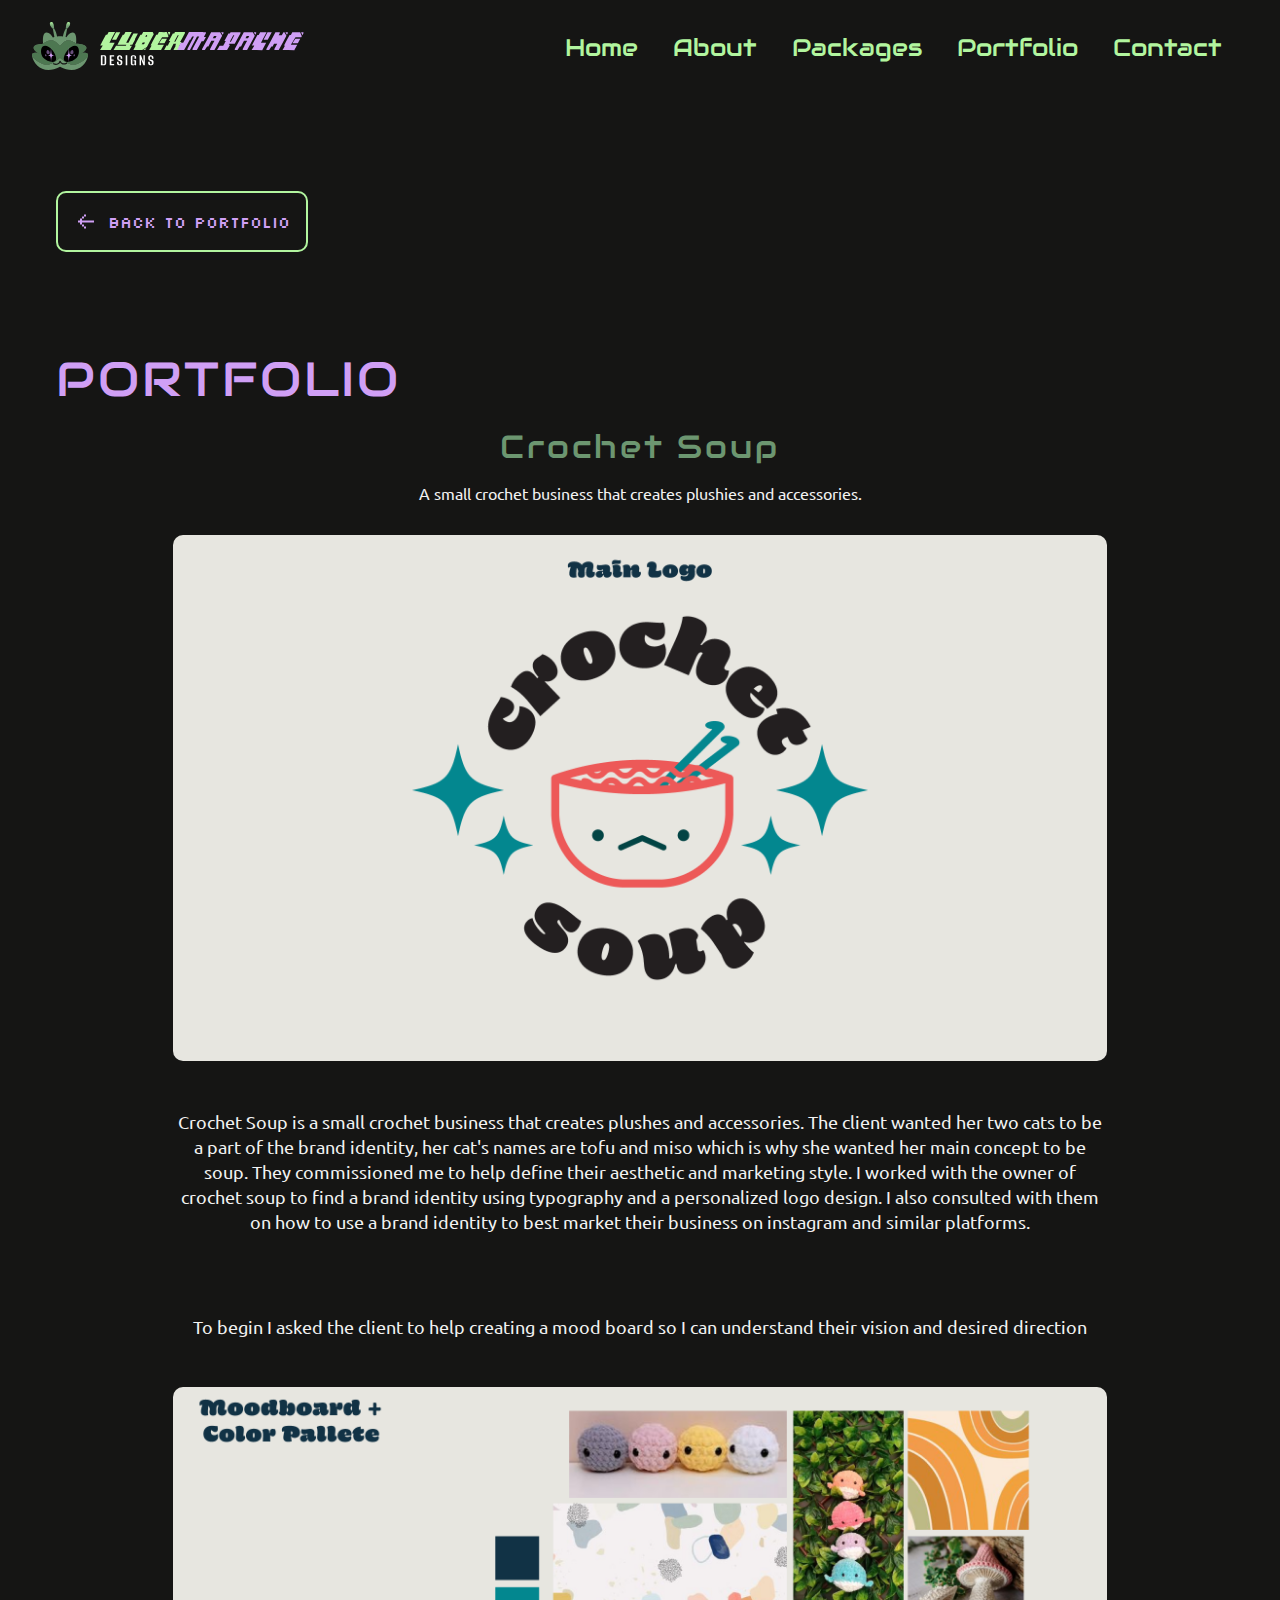
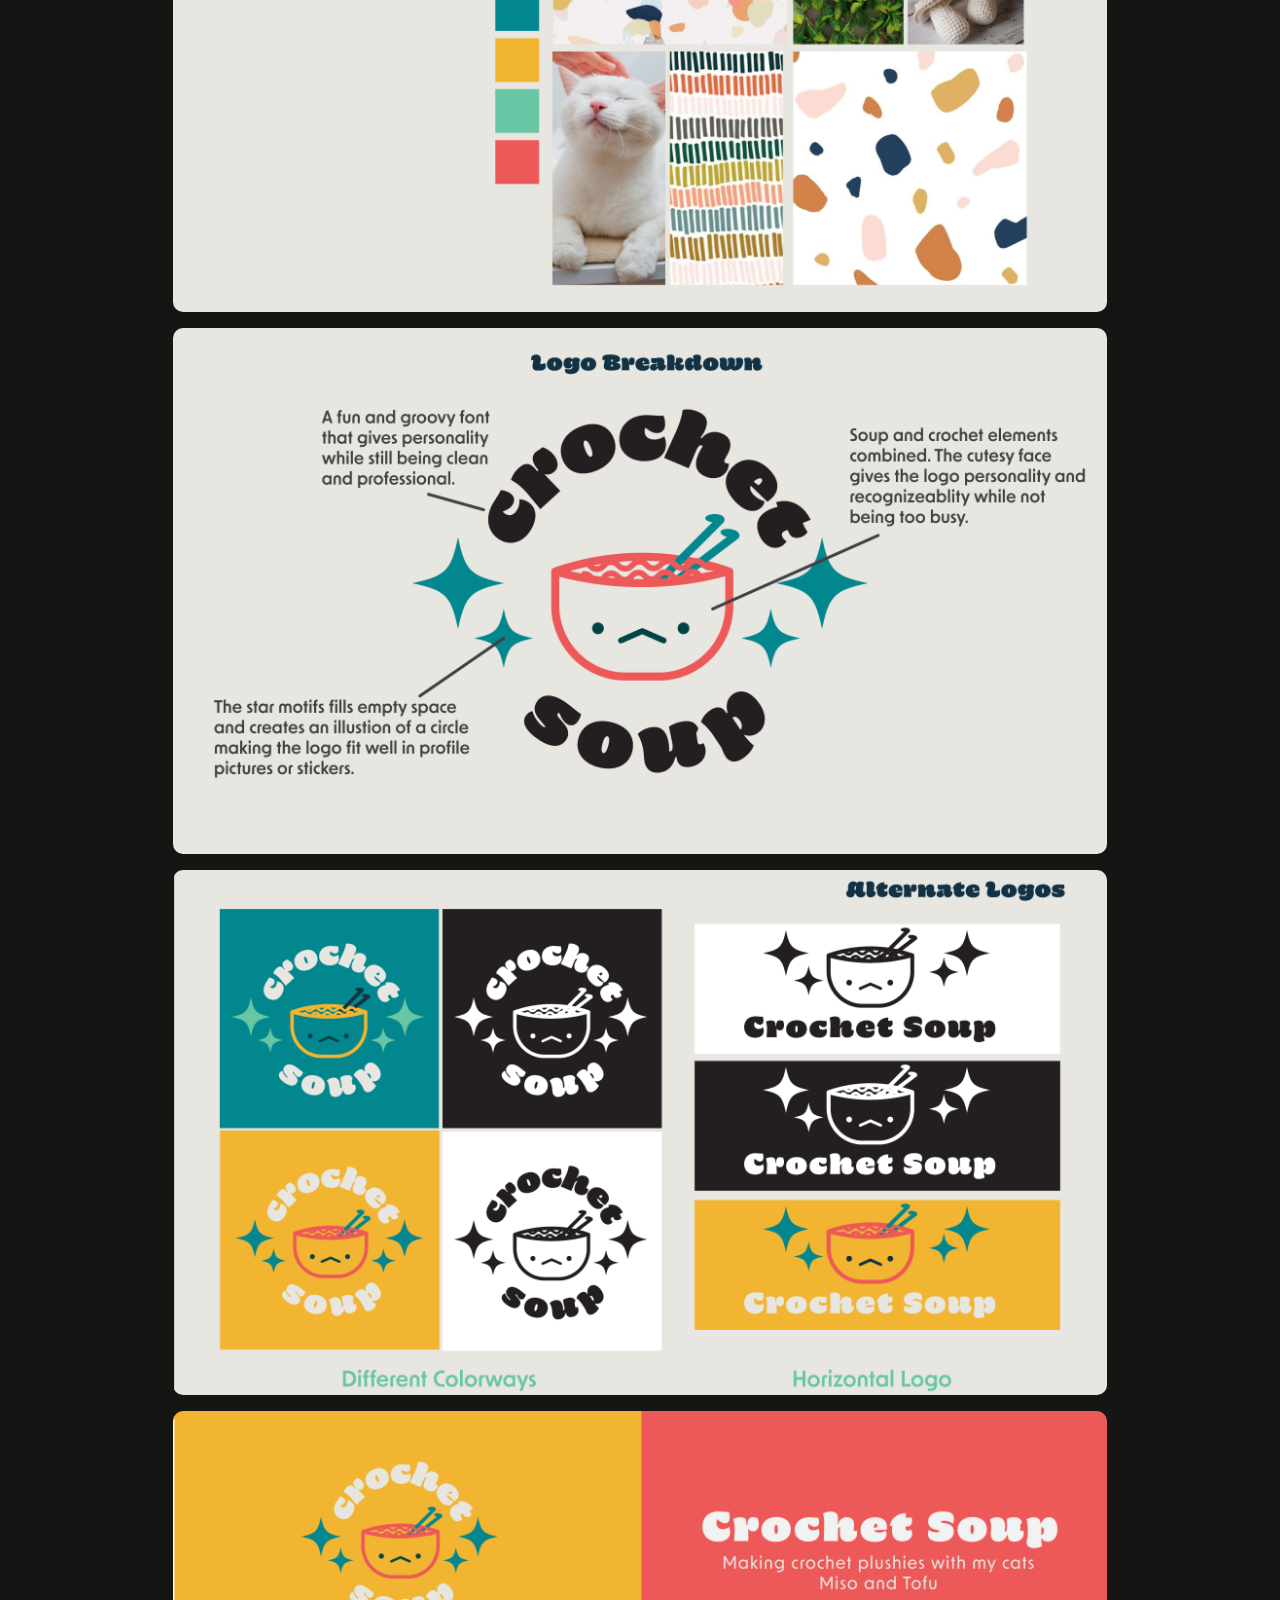
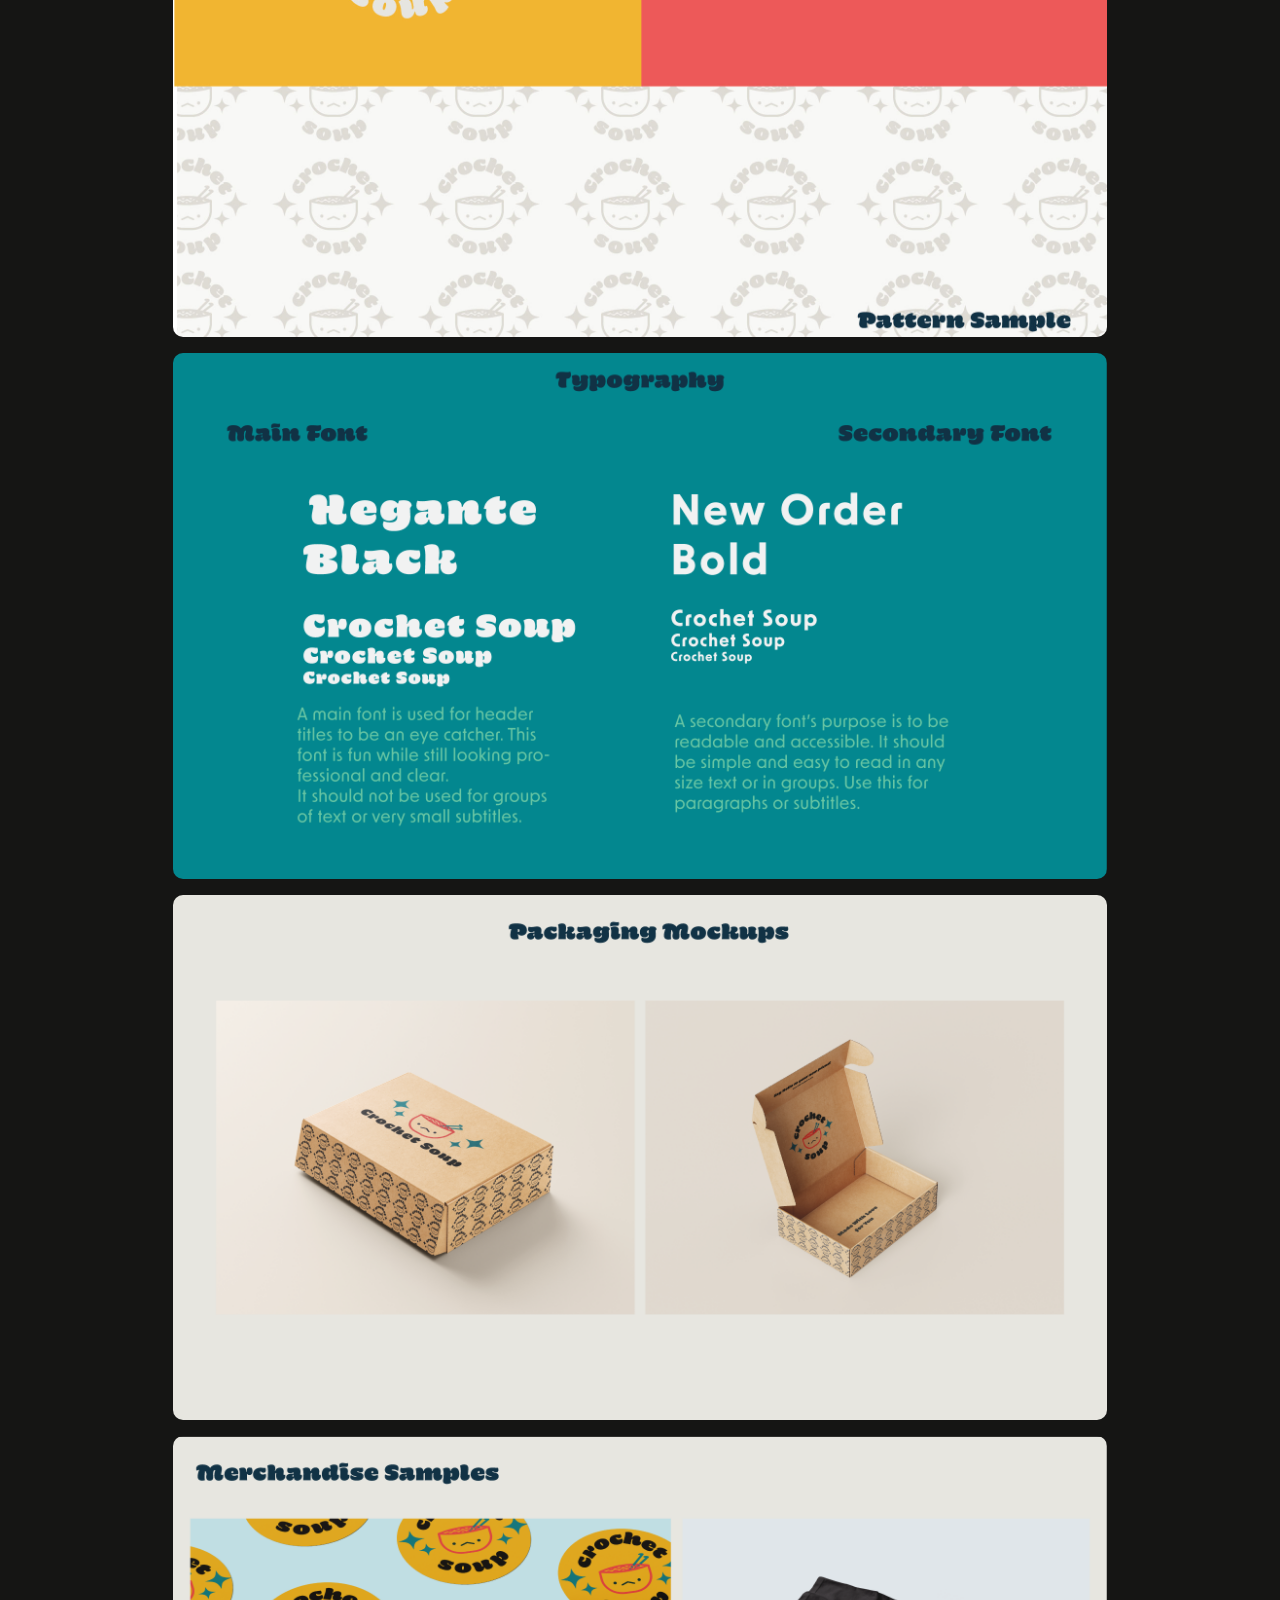
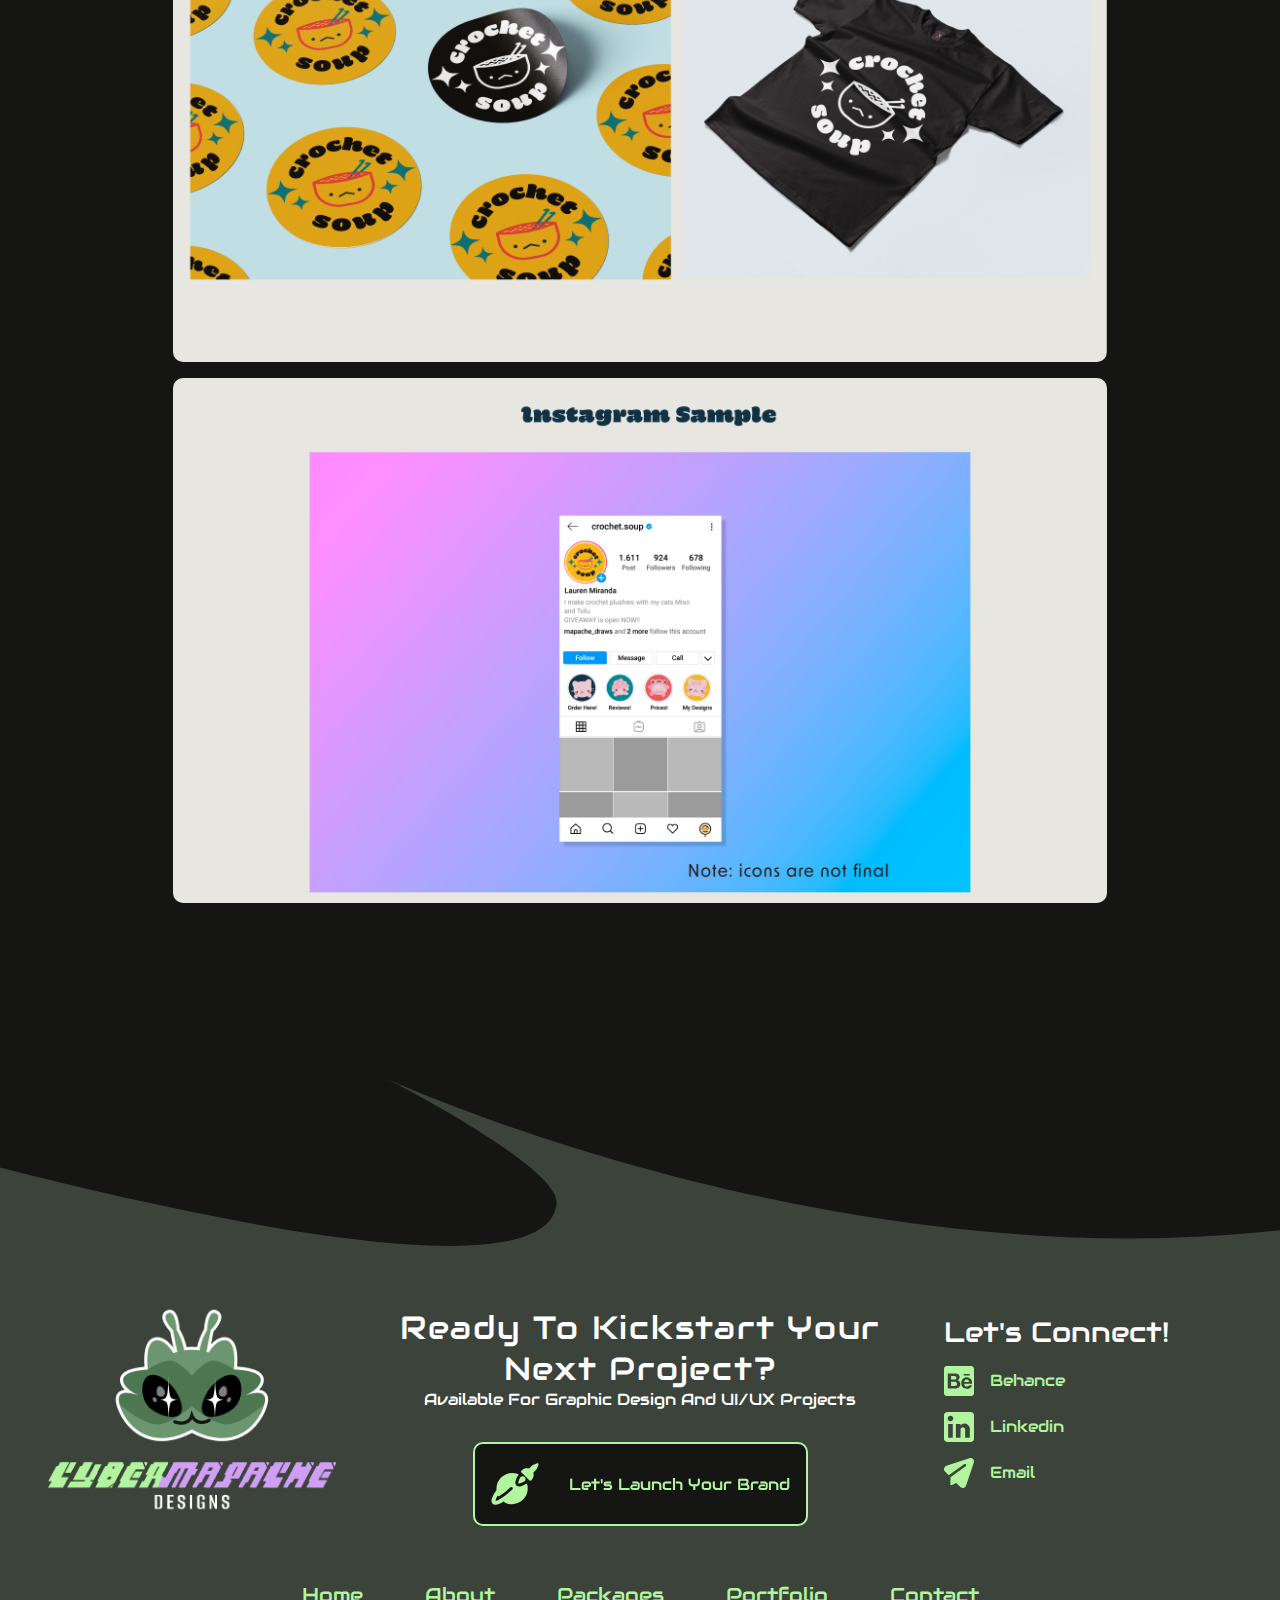
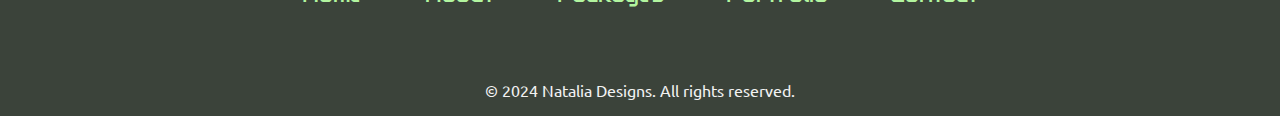
<file: portfolio/crochet-soup/index.html>
<!DOCTYPE html>
<html lang="en">
<head>
    <meta charset="UTF-8">
    <meta name="viewport" content="width=device-width, initial-scale=1.0">
    <title>Crochet Soup - Portfolio | Natalia Martinez</title>
    <meta name="description" content="Portfolio project: Crochet Soup - A small crochet business that creates plushies and accessories.">
    <link rel="stylesheet" href="../../styles.css">
</head>
<body>
    <header>
        <nav aria-label="Main navigation">
            <a href="../../index.html">
                <img class="nav-logo" src="../../assets/cyberm-logo-long.svg" alt="Cybermapache logo">
            </a>
            <ul>
                <li><a href="../../index.html#home">Home</a></li>
                <li><a href="../../index.html#about">About</a></li>
                <li><a href="../../index.html#packages">Packages</a></li>
                <li><a href="../../index.html#portfolio">Portfolio</a></li>
                <li><a href="../../index.html#footer">Contact</a></li>
            </ul>
        </nav>
    </header>

    <main id="main">
        <section id="project-detail">
            <a href="../../index.html#portfolio" class="back-link"> <svg xmlns="http://www.w3.org/2000/svg" width="41" height="41" viewBox="0 0 41 41" fill="none">
  <path d="M34.1667 18.7917V22.2083H13.6667V25.625H10.25V22.2083H6.83333V18.7917H10.25V15.375H13.6667V18.7917H34.1667ZM17.0833 11.9583H13.6667V15.375H17.0833V11.9583ZM17.0833 11.9583H20.5V8.54166H17.0833V11.9583ZM17.0833 29.0417H13.6667V25.625H17.0833V29.0417ZM17.0833 29.0417H20.5V32.4583H17.0833V29.0417Z" fill="#D09FF5"/>
</svg> Back to Portfolio</a>

          <div class="content-wrap">
          
              <h1 class="section-heading">Portfolio</h1>
              <div class="heading-wrap">
                <h2 class="project-heading">Crochet Soup</h2>
                           <p>A small crochet business that creates plushies and accessories.</p>
              </div>  <!-- Add your project details here -->
             <img src="/assets/crochetsoup-brand.png" class="project-img">            
            <p class="project-exp"> Crochet Soup is a small crochet business that creates plushes and accessories. The client wanted her two cats to be a part of the brand identity, her cat's names are tofu and miso which is why she wanted her main concept to be soup. They commissioned me to help define their aesthetic and marketing style. I worked with the owner of crochet soup to find a brand identity using typography and a personalized logo design. I also consulted with them on how to use a brand identity to best market their business on instagram and similar platforms.
</p>

<p class="project-exp">
To begin I asked the client to help creating a mood board so I can understand their vision and desired direction</p>
             <img src="/assets/crochetsoup-moodboard.png" class="project-img">
             <img src="/assets/crochetsoup-logobreakdown.png" class="project-img">
             <img src="/assets/crochetsoup-logo_exploration.png" class="project-img">
             <img src="/assets/crochetsoup-brand-pattern.jpg" class="project-img">
             <img src="/assets/crochetsoup-typography.png"  class="project-img">
             <img src="/assets/crochetsoup-mockups1.png"  class="project-img">
             <img src="/assets/crochetsoup-mockups2.png"  class="project-img">
             <img src="/assets/crochetsoup-mockups3.png"  class="project-img">
             

             </div>
        </section>
    </main>

       <footer id="footer">
      <svg xmlns="http://www.w3.org/2000/svg" width="1920" height="212" viewBox="0 0 1920 212" fill="none">
  <path d="M707.235 0C707.235 0 1385.6 310.582 1920 64.8335V212H0V159.333C269.876 140.847 353.896 159.854 140.537 39.5C140.537 39.5 863.444 256 876.588 124.5C880.219 88.1715 707.235 0 707.235 0Z" fill="#3B433A"/>
</svg>
      <div class="footer-content">
        <div class="foot-main">
          <img src="../../assets/square-logo.png">
          <div class="cta-footer">
            <p><strong>Ready to kickstart your next project?</strong> <br>
            Available for graphic design and UI/UX projects</p>
             <a
          class="cta-btn"
          href="#contact"
          aria-label="Contact Natalia to start a project">
<svg xmlns="http://www.w3.org/2000/svg" width="48" height="48" viewBox="0 0 48 48" fill="none">
  <path d="M29.372 26.3839C26.504 27.2959 23.724 24.7639 24.366 21.8239C24.3927 21.6999 24.426 21.5779 24.466 21.4579C26.048 16.4739 27.066 15.4779 27.494 15.0479C27.5495 14.9882 27.5907 14.9167 27.6146 14.8388C27.6385 14.7608 27.6445 14.6785 27.632 14.5979C27.6225 14.5253 27.5964 14.4558 27.5559 14.3948C27.5153 14.3338 27.4613 14.2829 27.398 14.2459C25.427 13.3513 23.2886 12.885 21.124 12.8779C16.9771 12.8785 13.0001 14.5259 10.0676 17.4581C7.13506 20.3902 5.48709 24.367 5.48603 28.5139C5.4573 29.0669 5.4573 29.621 5.48603 30.1739C5.49032 30.245 5.48052 30.3162 5.45718 30.3835C5.43384 30.4508 5.39742 30.5128 5.35003 30.5659C3.55346 32.8562 2.10453 35.3989 1.05003 38.1119C0.602306 38.9942 0.412476 39.9848 0.502334 40.97C0.592192 41.9553 0.958095 42.8952 1.55803 43.6819C2.29203 44.3819 3.27803 44.7559 4.29403 44.7179C7.11706 44.3939 9.80966 43.3506 12.114 41.6879C12.19 41.6408 12.2776 41.6158 12.367 41.6158C12.4564 41.6158 12.5441 41.6408 12.62 41.6879C22.722 48.2339 36.12 41.3879 36.74 29.3679C36.7534 29.0839 36.76 28.7993 36.76 28.5139C36.7529 26.9919 36.5287 25.4786 36.094 24.0199C36.0691 23.9441 36.0258 23.8757 35.9678 23.8209C35.9098 23.7661 35.8391 23.7266 35.762 23.7059C35.6963 23.6691 35.6223 23.6498 35.547 23.6498C35.4717 23.6498 35.3977 23.6691 35.332 23.7059C33.4856 24.8826 31.4779 25.7847 29.372 26.3839ZM19.266 27.4399C19.5229 27.1953 19.8598 27.0521 20.2141 27.0369C20.5685 27.0217 20.9164 27.1355 21.1933 27.3572C21.4702 27.5789 21.6573 27.8935 21.72 28.2426C21.7826 28.5918 21.7166 28.9518 21.534 29.2559C13.872 36.5079 7.67403 40.1639 5.19403 40.7499C5.11261 40.7746 5.02604 40.7767 4.94353 40.756C4.86102 40.7353 4.78568 40.6926 4.72553 40.6324C4.66538 40.5723 4.62269 40.4969 4.60199 40.4144C4.5813 40.3319 4.58338 40.2453 4.60803 40.1639C4.84232 39.2664 5.18342 38.4002 5.62403 37.5839C5.87803 37.0939 6.17003 36.5479 6.52403 35.9419C6.57253 35.8753 6.63738 35.8222 6.71235 35.7879C6.78731 35.7535 6.86986 35.7391 6.95203 35.7459C7.03752 35.7458 7.12136 35.7695 7.19413 35.8144C7.26691 35.8592 7.32574 35.9235 7.36403 35.9999C7.39251 36.058 7.43344 36.1091 7.48391 36.1495C7.53438 36.19 7.59315 36.2188 7.65603 36.2339C7.78669 36.2739 7.91736 36.2739 8.04803 36.2339C12.0697 33.681 15.8261 30.7352 19.266 27.4399Z" fill="#B2F59F"/>
  <path d="M34.57 19.1919C34.5621 18.416 34.2539 17.6734 33.71 17.1199C33.1485 16.5936 32.4077 16.3008 31.638 16.3008C30.8684 16.3008 30.1276 16.5936 29.566 17.1199C28.55 18.7479 27.766 20.5099 27.24 22.3579C27.1882 22.5314 27.1845 22.7157 27.2293 22.8911C27.274 23.0665 27.3655 23.2265 27.494 23.3539C27.6207 23.4777 27.7785 23.5647 27.9507 23.606C28.1229 23.6472 28.3031 23.6409 28.472 23.5879C30.3202 23.0745 32.085 22.2979 33.712 21.2819C34.258 20.7219 34.564 19.9739 34.57 19.1919ZM45.554 3.47594L42.506 4.78594C41.79 5.10994 41.13 5.54594 40.552 6.07594L38.284 8.38194C37.0042 8.04929 35.6616 8.04153 34.3781 8.35936C33.0945 8.67719 31.9107 9.31055 30.934 10.2019L30.25 10.8839C30.0704 11.0703 29.97 11.3191 29.97 11.5779C29.97 11.8368 30.0704 12.0856 30.25 12.2719L38.538 20.5599C38.724 20.7459 38.978 20.8519 39.242 20.8519C39.3697 20.8512 39.496 20.825 39.6134 20.7749C39.7309 20.7247 39.8372 20.6517 39.926 20.5599L40.61 19.8759C41.5073 18.907 42.1446 17.7267 42.4625 16.445C42.7804 15.1632 42.7686 13.8219 42.428 12.5459L44.772 10.1999C45.3054 9.6267 45.7357 8.96565 46.044 8.24594L47.352 5.19594C47.4902 4.94537 47.5459 4.65758 47.5111 4.37355C47.4762 4.08951 47.3527 3.8237 47.158 3.61394C46.9402 3.42318 46.6671 3.30693 46.3786 3.28211C46.0901 3.25729 45.8012 3.32519 45.554 3.47594Z" fill="#B2F59F"/>
</svg>
          Let's Launch Your Brand
        </a>
            

          </div>        
          
          <div class="social-links">
          <p>Let's Connect!</p>
          <ul>
            <li> <svg xmlns="http://www.w3.org/2000/svg" width="30" height="30" viewBox="0 0 30 30" fill="none">
  <g clip-path="url(#clip0_134_774)">
    <path d="M11.8425 13.1419C12.2231 12.8663 12.405 12.4088 12.405 11.7769C12.4181 11.4792 12.3555 11.1832 12.2231 10.9163C12.1058 10.6978 11.929 10.5171 11.7131 10.395C11.4895 10.2618 11.2426 10.1721 10.9856 10.1306C10.7056 10.0782 10.4212 10.0524 10.1363 10.0538H7.04813V13.5581H10.3875C10.975 13.5631 11.4613 13.4244 11.8425 13.1419ZM12.3638 16.3069C11.9313 15.9794 11.3569 15.8156 10.6406 15.8156H7.04813V19.9463H10.5694C10.8956 19.9463 11.2044 19.915 11.4956 19.8525C11.9325 19.7588 12.0525 19.6875 12.2756 19.5356C12.5006 19.3894 12.68 19.19 12.8138 18.9375C13.0144 18.5588 13.0125 18.3581 13.0125 17.9644C13.0125 17.1931 12.7975 16.6406 12.3638 16.3069Z" fill="#B2F59F"/>
    <path d="M27.1875 0H2.8125C1.26562 0 0 1.26562 0 2.8125V27.1875C0 28.7344 1.26562 30 2.8125 30H27.1875C28.7344 30 30 28.7344 30 27.1875V2.8125C30 1.26562 28.7344 0 27.1875 0ZM19.665 7.89188H25.7419V9.375H19.665V7.89188ZM15.8681 20.1094C15.5865 20.6495 15.181 21.1153 14.685 21.4688C14.1683 21.8289 13.5909 22.0931 12.9806 22.2488C12.342 22.4184 11.6838 22.5028 11.0231 22.5H3.75187V7.50562H10.8188C11.5312 7.50562 12.1838 7.56813 12.7762 7.69313C13.3625 7.81813 13.8663 8.025 14.2875 8.31375C14.705 8.60125 15.0312 8.98188 15.2663 9.45563C15.495 9.92438 15.6112 10.5169 15.6112 11.2144C15.6112 11.9694 15.4394 12.5981 15.0956 13.1006C14.58 13.8544 14.2463 14.0138 13.5656 14.3363C14.4919 14.6006 15.1706 15.0694 15.6225 15.7313C16.0775 16.3988 16.3044 17.2013 16.3031 18.1388C16.3081 18.9062 16.1637 19.5625 15.87 20.1075L15.8681 20.1094ZM28.1081 17.79H20.2744C20.2744 18.645 20.5669 19.4606 21.0131 19.8994C21.4594 20.3344 22.1019 20.5531 22.9406 20.5556C23.5419 20.5556 24.0613 20.4031 24.4988 20.0981C24.9312 19.7931 25.1969 19.4731 25.2956 19.1381H27.9206C27.5019 20.4444 26.8575 21.3781 25.9875 21.9394C25.1269 22.5019 24.0713 22.7831 22.8469 22.7831C21.9931 22.7819 21.2219 22.645 20.5331 22.3725C19.8714 22.1159 19.2738 21.7178 18.7819 21.2063C18.2991 20.6807 17.9245 20.0652 17.6794 19.395C17.4147 18.6525 17.282 17.8695 17.2875 17.0812C17.2875 16.2687 17.4206 15.5106 17.6869 14.8069C17.9375 14.1312 18.3235 13.5139 18.8214 12.9928C19.3192 12.4718 19.9183 12.058 20.5819 11.7769C21.2973 11.4762 22.0672 11.3268 22.8431 11.3381C23.7631 11.3369 24.5675 11.5163 25.2563 11.8763C25.9412 12.2338 26.5056 12.7144 26.9494 13.3181C27.615 14.2238 27.705 14.6081 27.9037 15.3806C28.095 16.1419 28.1631 16.9462 28.1081 17.79Z" fill="#B2F59F"/>
    <path d="M22.7513 13.5883C22.275 13.5883 21.8806 13.6702 21.5681 13.8339C21.0994 14.0796 21.0056 14.1977 20.8125 14.4321C20.6267 14.6566 20.4906 14.918 20.4131 15.1989C20.341 15.4311 20.2957 15.6708 20.2781 15.9133H25.1306C25.0613 15.1521 24.7969 14.5896 24.4444 14.1958C24.0806 13.7964 23.4844 13.5864 22.7513 13.5864V13.5883Z" fill="#B2F59F"/>
  </g>
  <defs>
    <clipPath id="clip0_134_774">
      <rect width="30" height="30" fill="white"/>
    </clipPath>
  </defs>
</svg>Behance</li>
            <li> <svg xmlns="http://www.w3.org/2000/svg" width="30" height="30" viewBox="0 0 30 30" fill="none">
  <g clip-path="url(#clip0_134_778)">
    <path d="M26.6667 0C27.5507 0 28.3986 0.351189 29.0237 0.976311C29.6488 1.60143 30 2.44928 30 3.33333V26.6667C30 27.5507 29.6488 28.3986 29.0237 29.0237C28.3986 29.6488 27.5507 30 26.6667 30H3.33333C2.44928 30 1.60143 29.6488 0.976311 29.0237C0.351189 28.3986 0 27.5507 0 26.6667V3.33333C0 2.44928 0.351189 1.60143 0.976311 0.976311C1.60143 0.351189 2.44928 0 3.33333 0H26.6667ZM25.8333 25.8333V17C25.8333 15.559 25.2609 14.177 24.2419 13.1581C23.223 12.1391 21.841 11.5667 20.4 11.5667C18.9833 11.5667 17.3333 12.4333 16.5333 13.7333V11.8833H11.8833V25.8333H16.5333V17.6167C16.5333 16.3333 17.5667 15.2833 18.85 15.2833C19.4688 15.2833 20.0623 15.5292 20.4999 15.9668C20.9375 16.4043 21.1833 16.9978 21.1833 17.6167V25.8333H25.8333ZM6.46667 9.26667C7.20927 9.26667 7.92146 8.97167 8.44657 8.44657C8.97167 7.92146 9.26667 7.20927 9.26667 6.46667C9.26667 4.91667 8.01667 3.65 6.46667 3.65C5.71964 3.65 5.00321 3.94675 4.47498 4.47498C3.94675 5.00321 3.65 5.71964 3.65 6.46667C3.65 8.01667 4.91667 9.26667 6.46667 9.26667ZM8.78333 25.8333V11.8833H4.16667V25.8333H8.78333Z" fill="#B2F59F"/>
  </g>
  <defs>
    <clipPath id="clip0_134_778">
      <rect width="30" height="30" fill="white"/>
    </clipPath>
  </defs>
</svg> Linkedin</li>
            <li> <svg xmlns="http://www.w3.org/2000/svg" width="30" height="30" viewBox="0 0 30 30" fill="none">
  <g clip-path="url(#clip0_134_784)">
    <path fill-rule="evenodd" clip-rule="evenodd" d="M25.3307 0.209793C25.9517 -0.016471 26.6243 -0.0607855 27.2695 0.082058C27.9148 0.224902 28.5059 0.548967 28.9733 1.01617C29.4407 1.48337 29.7651 2.07429 29.9082 2.71948C30.0514 3.36467 30.0074 4.03731 29.7814 4.65836L22.1229 27.6126C21.9365 28.1767 21.6086 28.6835 21.1704 29.0846C20.7321 29.4857 20.1983 29.7676 19.62 29.9034C19.043 30.0437 18.4395 30.0317 17.8686 29.8687C17.2976 29.7057 16.7788 29.3972 16.3629 28.9734L12.2529 24.8827L7.93715 27.1155C7.77171 27.2013 7.58676 27.2424 7.40056 27.2349C7.21436 27.2274 7.03335 27.1714 6.87539 27.0725C6.71744 26.9736 6.58801 26.8353 6.49988 26.6711C6.41175 26.5069 6.36797 26.3225 6.37286 26.1362L6.55072 19.3134L21.6471 8.34836C21.7895 8.24495 21.9102 8.1145 22.0021 7.96446C22.0941 7.81443 22.1556 7.64775 22.1832 7.47394C22.2108 7.30013 22.2038 7.12259 22.1628 6.95146C22.1217 6.78033 22.0473 6.61897 21.9439 6.47658C21.8405 6.33419 21.7101 6.21356 21.56 6.12159C21.41 6.02961 21.2433 5.96809 21.0695 5.94053C20.8957 5.91297 20.7182 5.91991 20.547 5.96097C20.3759 6.00202 20.2145 6.07638 20.0721 6.17979L4.72072 17.3312L1.01357 13.6241C0.614045 13.2244 0.31949 12.7322 0.156116 12.1913C-0.00725775 11.6503 -0.0343859 11.0773 0.0771454 10.5234C0.189097 9.91796 0.460043 9.35321 0.862204 8.88704C1.26436 8.42086 1.78327 8.07003 2.36572 7.87051H2.37429L25.3307 0.209793Z" fill="#B2F59F"/>
  </g>
  <defs>
    <clipPath id="clip0_134_784">
      <rect width="30" height="30" fill="white"/>
    </clipPath>
  </defs>
</svg> Email</li>
          </ul>
        </div>
        </div>
        <div class="footer-nav">
        <ul>
          <li><a href="#home">Home</a></li>
          <li><a href="#about">About</a></li>
          <li><a href="#packages">Packages</a></li>
          <li><a href="#portfolio">Portfolio</a></li>
          <li><a href="#contact">Contact</a></li>
        </ul>
        </div>
        <p>© 2024 Natalia Designs. All rights reserved.</p>

        </div>
    </footer>
</body>
</html>
</file>
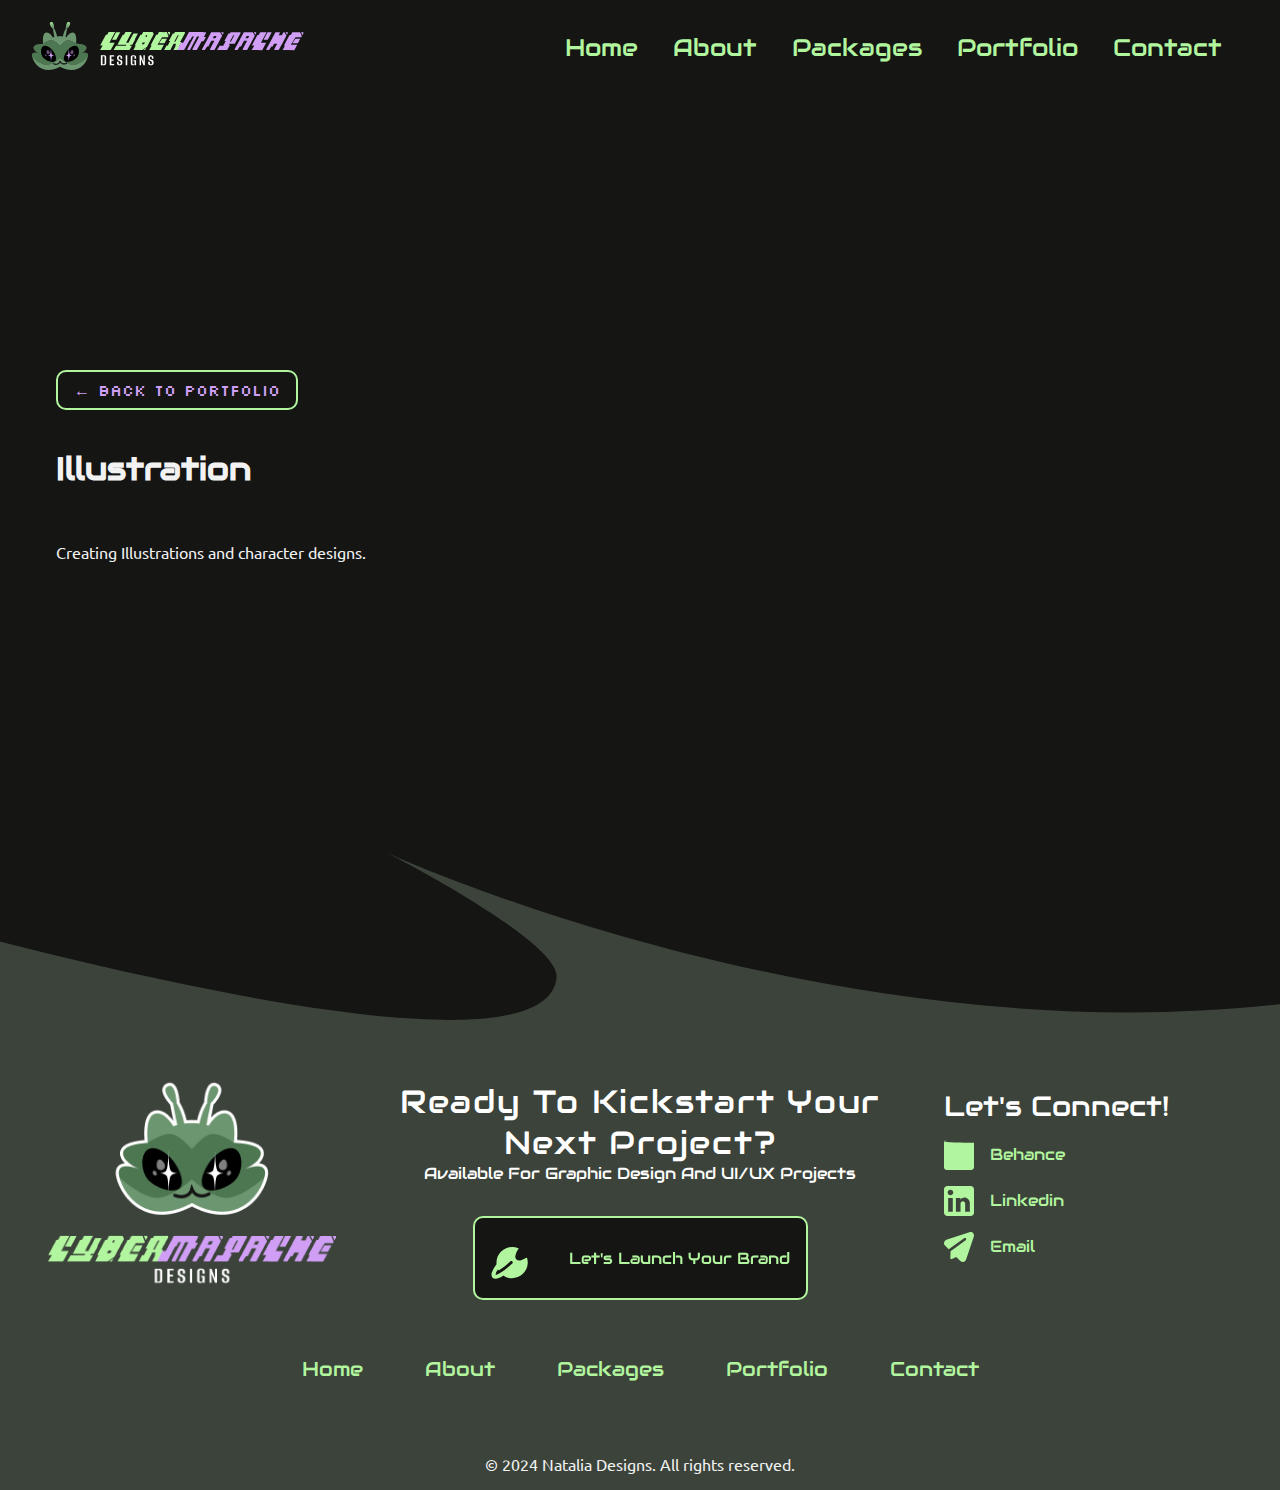
<file: portfolio/illustration/index.html>
<!DOCTYPE html>
<html lang="en">
<head>
    <meta charset="UTF-8">
    <meta name="viewport" content="width=device-width, initial-scale=1.0">
    <title>Illustration - Portfolio | Natalia Martinez</title>
    <meta name="description" content="Portfolio project: Illustration - Creating Illustrations and character designs.">
    <link rel="stylesheet" href="../../styles.css">
</head>
<body>
    <header>
        <nav aria-label="Main navigation">
            <a href="../../index.html">
                <img class="nav-logo" src="../../assets/cyberm-logo-long.svg" alt="Cybermapache logo">
            </a>
            <ul>
                <li><a href="../../index.html#home">Home</a></li>
                <li><a href="../../index.html#about">About</a></li>
                <li><a href="../../index.html#packages">Packages</a></li>
                <li><a href="../../index.html#portfolio">Portfolio</a></li>
                <li><a href="../../index.html#footer">Contact</a></li>
            </ul>
        </nav>
    </header>

    <main id="main">
        <section id="project-detail">
            <a href="../../index.html#portfolio" class="back-link">← Back to Portfolio</a>
            <h1>Illustration</h1>
            <p>Creating Illustrations and character designs.</p>
            <!-- Add your project details here -->
        </section>
    </main>

        <footer id="footer">
            <svg xmlns="http://www.w3.org/2000/svg" width="1920" height="212" viewBox="0 0 1920 212" fill="none">
    <path d="M707.235 0C707.235 0 1385.6 310.582 1920 64.8335V212H0V159.333C269.876 140.847 353.896 159.854 140.537 39.5C140.537 39.5 863.444 256 876.588 124.5C880.219 88.1715 707.235 0 707.235 0Z" fill="#3B433A"/>
</svg>
            <div class="footer-content">
                <div class="foot-main">
                    <img src="../../assets/square-logo.png">
                    <div class="cta-footer">
                        <p><strong>Ready to kickstart your next project?</strong> <br>
                        Available for graphic design and UI/UX projects</p>
                         <a
                    class="cta-btn"
                    href="../../index.html#footer"
                    aria-label="Contact Natalia to start a project">
<svg xmlns="http://www.w3.org/2000/svg" width="48" height="48" viewBox="0 0 48 48" fill="none">
    <path d="M29.372 26.3839C26.504 27.2959 23.724 24.7639 24.366 21.8239C24.3927 21.6999 24.426 21.5779 24.466 21.4579C26.048 16.4739 27.066 15.4779 27.494 15.0479C27.5495 14.9882 27.5907 14.9167 27.6146 14.8388C27.6385 14.7608 27.6445 14.6785 27.632 14.5979C27.6225 14.5253 27.5964 14.4558 27.5559 14.3948C27.5153 14.3338 27.4613 14.2829 27.398 14.2459C25.427 13.3513 23.2886 12.885 21.124 12.8779C16.9771 12.8785 13.0001 14.5259 10.0676 17.4581C7.13506 20.3902 5.48709 24.367 5.48603 28.5139C5.4573 29.0669 5.4573 29.621 5.48603 30.1739C5.49032 30.245 5.48052 30.3162 5.45718 30.3835C5.43384 30.4508 5.39742 30.5128 5.35003 30.5659C3.55346 32.8562 2.10453 35.3989 1.05003 38.1119C0.602306 38.9942 0.412476 39.9848 0.502334 40.97C0.592192 41.9553 0.958095 42.8952 1.55803 43.6819C2.29203 44.3819 3.27803 44.7559 4.29403 44.7179C7.11706 44.3939 9.80966 43.3506 12.114 41.6879C12.19 41.6408 12.2776 41.6158 12.367 41.6158C12.4564 41.6158 12.5441 41.6408 12.62 41.6879C22.722 48.2339 36.12 41.3879 36.74 29.3679C36.7534 29.0839 36.76 28.7993 36.76 28.5139C36.7529 26.9919 36.5287 25.4786 36.094 24.0199C36.0691 23.9441 36.0258 23.8757 35.9678 23.8209C35.9098 23.7661 35.8391 23.7266 35.762 23.7059C35.6963 23.6691 35.6223 23.6498 35.547 23.6498C35.4717 23.6498 35.3977 23.6691 35.332 23.7059C33.4856 24.8826 31.4779 25.7847 29.372 26.3839ZM19.266 27.4399C19.5229 27.1953 19.8598 27.0521 20.2141 27.0369C20.5685 27.0217 20.9164 27.1355 21.1933 27.3572C21.4702 27.5789 21.6573 27.8935 21.72 28.2426C21.7826 28.5918 21.7166 28.9518 21.534 29.2559C13.872 36.5079 7.67403 40.1639 5.19403 40.7499C5.11261 40.7746 5.02604 40.7767 4.94353 40.756C4.86102 40.7353 4.78568 40.6926 4.72553 40.6324C4.66538 40.5723 4.62269 40.4969 4.60199 40.4144C4.5813 40.3319 4.58338 40.2453 4.60803 40.1639C4.84232 39.2664 5.18342 38.4002 5.62403 37.5839C5.87803 37.0939 6.17003 36.5479 6.52403 35.9419C6.57253 35.8753 6.63738 35.8222 6.71235 35.7879C6.78731 35.7535 6.86986 35.7391 6.95203 35.7459C7.03752 35.7458 7.12136 35.7695 7.19413 35.8144C7.26691 35.8592 7.32574 35.9235 7.36403 35.9999C7.39251 36.058 7.43344 36.1091 7.48391 36.1495C7.53438 36.19 7.59315 36.2188 7.65603 36.2339C7.78669 36.2739 7.91736 36.2739 8.04803 36.2339C12.0697 33.681 15.8261 30.7352 19.266 27.4399Z" fill="#B2F59F"/>
</svg>
                    Let's Launch Your Brand
                </a>
            

                    </div>        
          
                    <div class="social-links">
                    <p>Let's Connect!</p>
                    <ul>
                        <li> <svg xmlns="http://www.w3.org/2000/svg" width="30" height="30" viewBox="0 0 30 30" fill="none">
    <g clip-path="url(#clip0_134_774)">
        <path d="M11.8425 13.1419C12.2231 12.8663 12.405 12.4088 12.405 11.7769C12.4181 11.4792 12.3555 11.1832 12.2231 10.9163C12.1058 10.6978 11.929 10.5171 11.7131 10.395C11.4895 10.2618 11.2426 10.1721 10.9856 10.1306C10.7056 10.0782 10.4212 10.0524 10.1363 10.0538H7.04813V13.5581H10.3875C10.975 13.5631 11.4613 13.4244 11.8425 13.1419ZM12.3638 16.3069C11.9313 15.9794 11.3569 15.8156 10.6406 15.8156H7.04813V19.9463H10.5694C10.8956 19.9463 11.2044 19.915 11.4956 19.8525C11.9325 19.7588 12.0525 19.6875 12.2756 19.5356C12.5006 19.3894 12.68 19.19 12.8138 18.9375C13.0144 18.5588 13.0125 18.3581 13.0125 17.9644C13.0125 17.1931 12.7975 16.6406 12.3638 16.3069Z" fill="#B2F59F"/>
        <path d="M27.1875 0H2.8125C1.26562 0 0 1.26562 0 2.8125V27.1875C0 28.7344 1.26562 30 2.8125 30H27.1875C28.7344 30 30 28.7344 30 27.1875V2.8125C0 2.44928 0.351189 1.60143 0.976311 0.976311C1.60143 0.351189 2.44928 0 3.33333 0H26.6667ZM25.8333 25.8333V17C25.8333 15.559 25.2609 14.177 24.2419 13.1581C23.223 12.1391 21.841 11.5667 20.4 11.5667C18.9833 11.5667 17.3333 12.4333 16.5333 13.7333V11.8833H11.8833V25.8333H16.5333V17.6167C16.5333 16.3333 17.5667 15.2833 18.85 15.2833C19.4688 15.2833 20.0623 15.5292 20.4999 15.9668C20.9375 16.4043 21.1833 16.9978 21.1833 17.6167V25.8333H25.8333ZM6.46667 9.26667C7.20927 9.26667 7.92146 8.97167 8.44657 8.44657C8.97167 7.92146 9.26667 7.20927 9.26667 6.46667C9.26667 4.91667 8.01667 3.65 6.46667 3.65C5.71964 3.65 5.00321 3.94675 4.47498 4.47498C3.94675 5.00321 3.65 5.71964 3.65 6.46667C3.65 8.01667 4.91667 9.26667 6.46667 9.26667ZM8.78333 25.8333V11.8833H4.16667V25.8333H8.78333Z" fill="#B2F59F"/>
    </g>
    <defs>
        <clipPath id="clip0_134_774">
            <rect width="30" height="30" fill="white"/>
        </clipPath>
    </defs>
</svg>Behance</li>
                        <li> <svg xmlns="http://www.w3.org/2000/svg" width="30" height="30" viewBox="0 0 30 30" fill="none">
    <g clip-path="url(#clip0_134_778)">
        <path d="M26.6667 0C27.5507 0 28.3986 0.351189 29.0237 0.976311C29.6488 1.60143 30 2.44928 30 3.33333V26.6667C30 27.5507 29.6488 28.3986 29.0237 29.0237C28.3986 29.6488 27.5507 30 26.6667 30H3.33333C2.44928 30 1.60143 29.6488 0.976311 29.0237C0.351189 28.3986 0 27.5507 0 26.6667V3.33333C0 2.44928 0.351189 1.60143 0.976311 0.976311C1.60143 0.351189 2.44928 0 3.33333 0H26.6667ZM25.8333 25.8333V17C25.8333 15.559 25.2609 14.177 24.2419 13.1581C23.223 12.1391 21.841 11.5667 20.4 11.5667C18.9833 11.5667 17.3333 12.4333 16.5333 13.7333V11.8833H11.8833V25.8333H16.5333V17.6167C16.5333 16.3333 17.5667 15.2833 18.85 15.2833C19.4688 15.2833 20.0623 15.5292 20.4999 15.9668C20.9375 16.4043 21.1833 16.9978 21.1833 17.6167V25.8333H25.8333ZM6.46667 9.26667C7.20927 9.26667 7.92146 8.97167 8.44657 8.44657C8.97167 7.92146 9.26667 7.20927 9.26667 6.46667C9.26667 4.91667 8.01667 3.65 6.46667 3.65C5.71964 3.65 5.00321 3.94675 4.47498 4.47498C3.94675 5.00321 3.65 5.71964 3.65 6.46667C3.65 8.01667 4.91667 9.26667 6.46667 9.26667ZM8.78333 25.8333V11.8833H4.16667V25.8333H8.78333Z" fill="#B2F59F"/>
    </g>
    <defs>
        <clipPath id="clip0_134_778">
            <rect width="30" height="30" fill="white"/>
        </clipPath>
    </defs>
</svg> Linkedin</li>
                        <li> <svg xmlns="http://www.w3.org/2000/svg" width="30" height="30" viewBox="0 0 30 30" fill="none">
    <g clip-path="url(#clip0_134_784)">
        <path fill-rule="evenodd" clip-rule="evenodd" d="M25.3307 0.209793C25.9517 -0.016471 26.6243 -0.0607855 27.2695 0.082058C27.9148 0.224902 28.5059 0.548967 28.9733 1.01617C29.4407 1.48337 29.7651 2.07429 29.9082 2.71948C30.0514 3.36467 30.0074 4.03731 29.7814 4.65836L22.1229 27.6126C21.9365 28.1767 21.6086 28.6835 21.1704 29.0846C20.7321 29.4857 20.1983 29.7676 19.62 29.9034C19.043 30.0437 18.4395 30.0317 17.8686 29.8687C17.2976 29.7057 16.7788 29.3972 16.3629 28.9734L12.2529 24.8827L7.93715 27.1155C7.77171 27.2013 7.58676 27.2424 7.40056 27.2349C7.21436 27.2274 7.03335 27.1714 6.87539 27.0725C6.71744 26.9736 6.58801 26.8353 6.49988 26.6711C6.41175 26.5069 6.36797 26.3225 6.37286 26.1362L6.55072 19.3134L21.6471 8.34836C21.7895 8.24495 21.9102 8.1145 22.0021 7.96446C22.0941 7.81443 22.1556 7.64775 22.1832 7.47394C22.2108 7.30013 22.2038 7.12259 22.1628 6.95146C22.1217 6.78033 22.0473 6.61897 21.9439 6.47658C21.8405 6.33419 21.7101 6.21356 21.56 6.12159C21.41 6.02961 21.2433 5.96809 21.0695 5.94053C20.8957 5.91297 20.7182 5.91991 20.547 5.96097C20.3759 6.00202 20.2145 6.07638 20.0721 6.17979L4.72072 17.3312L1.01357 13.6241C0.614045 13.2244 0.31949 12.7322 0.156116 12.1913C-0.00725775 11.6503 -0.0343859 11.0773 0.0771454 10.5234C0.189097 9.91796 0.460043 9.35321 0.862204 8.88704C1.26436 8.42086 1.78327 8.07003 2.36572 7.87051H2.37429L25.3307 0.209793Z" fill="#B2F59F"/>
    </g>
    <defs>
        <clipPath id="clip0_134_784">
            <rect width="30" height="30" fill="white"/>
        </clipPath>
    </defs>
</svg> Email</li>
                    </ul>
                </div>
                </div>
                <div class="footer-nav">
                <ul>
                    <li><a href="../../index.html#home">Home</a></li>
                    <li><a href="../../index.html#about">About</a></li>
                    <li><a href="../../index.html#packages">Packages</a></li>
                    <li><a href="../../index.html#portfolio">Portfolio</a></li>
                    <li><a href="../../index.html#footer">Contact</a></li>
                </ul>
                </div>
                <p>© 2024 Natalia Designs. All rights reserved.</p>

                </div>
        </footer>
</body>
</html>
</file>
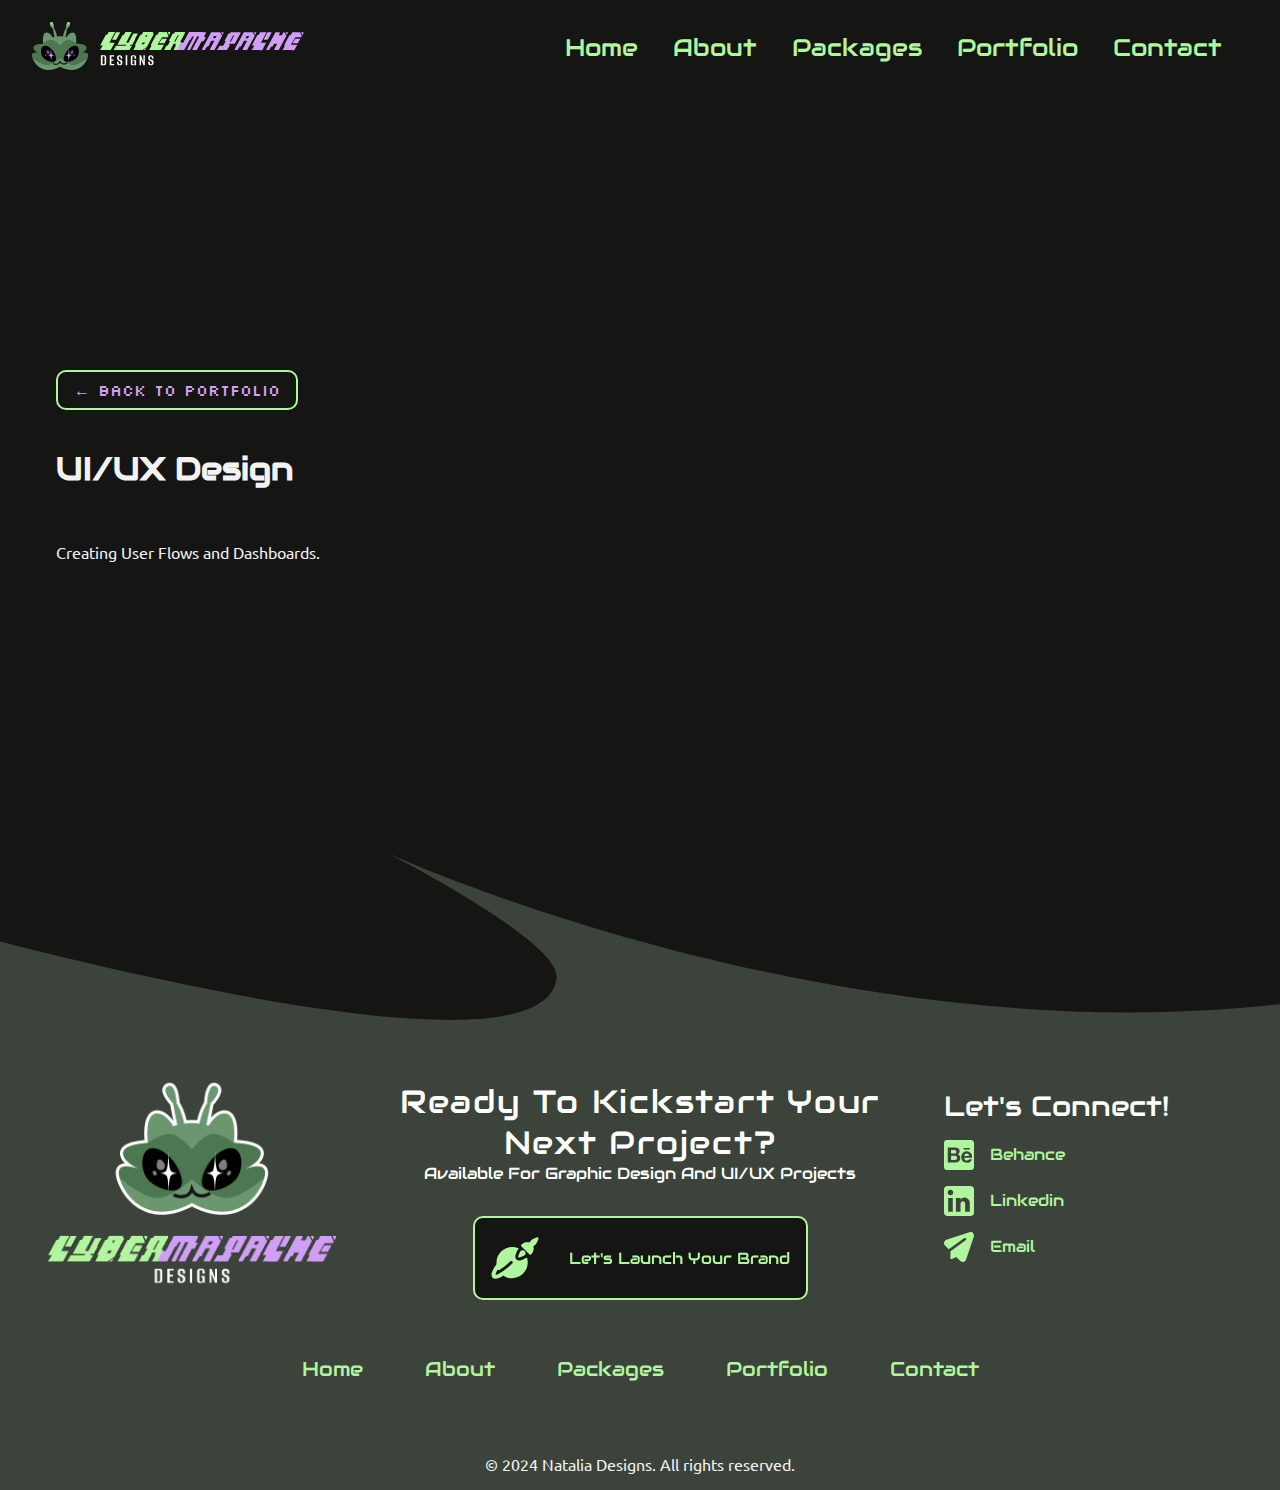
<file: portfolio/ui-ux-design/index.html>
<!DOCTYPE html>
<html lang="en">
<head>
    <meta charset="UTF-8">
    <meta name="viewport" content="width=device-width, initial-scale=1.0">
    <title>UI/UX Design - Portfolio | Natalia Martinez</title>
    <meta name="description" content="Portfolio project: UI/UX Design - Creating User Flows and Dashboards.">
    <link rel="stylesheet" href="../../styles.css">
</head>
<body>
    <header>
        <nav aria-label="Main navigation">
            <a href="../../index.html">
                <img class="nav-logo" src="../../assets/cyberm-logo-long.svg" alt="Cybermapache logo">
            </a>
            <ul>
                <li><a href="../../index.html#home">Home</a></li>
                <li><a href="../../index.html#about">About</a></li>
                <li><a href="../../index.html#packages">Packages</a></li>
                <li><a href="../../index.html#portfolio">Portfolio</a></li>
                <li><a href="../../index.html#footer">Contact</a></li>
            </ul>
        </nav>
    </header>

    <main id="main">
        <section id="project-detail">
            <a href="../../index.html#portfolio" class="back-link">← Back to Portfolio</a>
            <h1>UI/UX Design</h1>
            <p>Creating User Flows and Dashboards.</p>
            <!-- Add your project details here -->
        </section>
    </main>

    <footer id="footer">
      <svg xmlns="http://www.w3.org/2000/svg" width="1920" height="212" viewBox="0 0 1920 212" fill="none">
  <path d="M707.235 0C707.235 0 1385.6 310.582 1920 64.8335V212H0V159.333C269.876 140.847 353.896 159.854 140.537 39.5C140.537 39.5 863.444 256 876.588 124.5C880.219 88.1715 707.235 0 707.235 0Z" fill="#3B433A"/>
</svg>
      <div class="footer-content">
        <div class="foot-main">
          <img src="../../assets/square-logo.png">
          <div class="cta-footer">
            <p><strong>Ready to kickstart your next project?</strong> <br>
            Available for graphic design and UI/UX projects</p>
             <a
          class="cta-btn"
          href="#contact"
          aria-label="Contact Natalia to start a project">
<svg xmlns="http://www.w3.org/2000/svg" width="48" height="48" viewBox="0 0 48 48" fill="none">
  <path d="M29.372 26.3839C26.504 27.2959 23.724 24.7639 24.366 21.8239C24.3927 21.6999 24.426 21.5779 24.466 21.4579C26.048 16.4739 27.066 15.4779 27.494 15.0479C27.5495 14.9882 27.5907 14.9167 27.6146 14.8388C27.6385 14.7608 27.6445 14.6785 27.632 14.5979C27.6225 14.5253 27.5964 14.4558 27.5559 14.3948C27.5153 14.3338 27.4613 14.2829 27.398 14.2459C25.427 13.3513 23.2886 12.885 21.124 12.8779C16.9771 12.8785 13.0001 14.5259 10.0676 17.4581C7.13506 20.3902 5.48709 24.367 5.48603 28.5139C5.4573 29.0669 5.4573 29.621 5.48603 30.1739C5.49032 30.245 5.48052 30.3162 5.45718 30.3835C5.43384 30.4508 5.39742 30.5128 5.35003 30.5659C3.55346 32.8562 2.10453 35.3989 1.05003 38.1119C0.602306 38.9942 0.412476 39.9848 0.502334 40.97C0.592192 41.9553 0.958095 42.8952 1.55803 43.6819C2.29203 44.3819 3.27803 44.7559 4.29403 44.7179C7.11706 44.3939 9.80966 43.3506 12.114 41.6879C12.19 41.6408 12.2776 41.6158 12.367 41.6158C12.4564 41.6158 12.5441 41.6408 12.62 41.6879C22.722 48.2339 36.12 41.3879 36.74 29.3679C36.7534 29.0839 36.76 28.7993 36.76 28.5139C36.7529 26.9919 36.5287 25.4786 36.094 24.0199C36.0691 23.9441 36.0258 23.8757 35.9678 23.8209C35.9098 23.7661 35.8391 23.7266 35.762 23.7059C35.6963 23.6691 35.6223 23.6498 35.547 23.6498C35.4717 23.6498 35.3977 23.6691 35.332 23.7059C33.4856 24.8826 31.4779 25.7847 29.372 26.3839ZM19.266 27.4399C19.5229 27.1953 19.8598 27.0521 20.2141 27.0369C20.5685 27.0217 20.9164 27.1355 21.1933 27.3572C21.4702 27.5789 21.6573 27.8935 21.72 28.2426C21.7826 28.5918 21.7166 28.9518 21.534 29.2559C13.872 36.5079 7.67403 40.1639 5.19403 40.7499C5.11261 40.7746 5.02604 40.7767 4.94353 40.756C4.86102 40.7353 4.78568 40.6926 4.72553 40.6324C4.66538 40.5723 4.62269 40.4969 4.60199 40.4144C4.5813 40.3319 4.58338 40.2453 4.60803 40.1639C4.84232 39.2664 5.18342 38.4002 5.62403 37.5839C5.87803 37.0939 6.17003 36.5479 6.52403 35.9419C6.57253 35.8753 6.63738 35.8222 6.71235 35.7879C6.78731 35.7535 6.86986 35.7391 6.95203 35.7459C7.03752 35.7458 7.12136 35.7695 7.19413 35.8144C7.26691 35.8592 7.32574 35.9235 7.36403 35.9999C7.39251 36.058 7.43344 36.1091 7.48391 36.1495C7.53438 36.19 7.59315 36.2188 7.65603 36.2339C7.78669 36.2739 7.91736 36.2739 8.04803 36.2339C12.0697 33.681 15.8261 30.7352 19.266 27.4399Z" fill="#B2F59F"/>
  <path d="M34.57 19.1919C34.5621 18.416 34.2539 17.6734 33.71 17.1199C33.1485 16.5936 32.4077 16.3008 31.638 16.3008C30.8684 16.3008 30.1276 16.5936 29.566 17.1199C28.55 18.7479 27.766 20.5099 27.24 22.3579C27.1882 22.5314 27.1845 22.7157 27.2293 22.8911C27.274 23.0665 27.3655 23.2265 27.494 23.3539C27.6207 23.4777 27.7785 23.5647 27.9507 23.606C28.1229 23.6472 28.3031 23.6409 28.472 23.5879C30.3202 23.0745 32.085 22.2979 33.712 21.2819C34.258 20.7219 34.564 19.9739 34.57 19.1919ZM45.554 3.47594L42.506 4.78594C41.79 5.10994 41.13 5.54594 40.552 6.07594L38.284 8.38194C37.0042 8.04929 35.6616 8.04153 34.3781 8.35936C33.0945 8.67719 31.9107 9.31055 30.934 10.2019L30.25 10.8839C30.0704 11.0703 29.97 11.3191 29.97 11.5779C29.97 11.8368 30.0704 12.0856 30.25 12.2719L38.538 20.5599C38.724 20.7459 38.978 20.8519 39.242 20.8519C39.3697 20.8512 39.496 20.825 39.6134 20.7749C39.7309 20.7247 39.8372 20.6517 39.926 20.5599L40.61 19.8759C41.5073 18.907 42.1446 17.7267 42.4625 16.445C42.7804 15.1632 42.7686 13.8219 42.428 12.5459L44.772 10.1999C45.3054 9.6267 45.7357 8.96565 46.044 8.24594L47.352 5.19594C47.4902 4.94537 47.5459 4.65758 47.5111 4.37355C47.4762 4.08951 47.3527 3.8237 47.158 3.61394C46.9402 3.42318 46.6671 3.30693 46.3786 3.28211C46.0901 3.25729 45.8012 3.32519 45.554 3.47594Z" fill="#B2F59F"/>
</svg>
          Let's Launch Your Brand
        </a>
            

          </div>        
          
          <div class="social-links">
          <p>Let's Connect!</p>
          <ul>
            <li> <svg xmlns="http://www.w3.org/2000/svg" width="30" height="30" viewBox="0 0 30 30" fill="none">
  <g clip-path="url(#clip0_134_774)">
    <path d="M11.8425 13.1419C12.2231 12.8663 12.405 12.4088 12.405 11.7769C12.4181 11.4792 12.3555 11.1832 12.2231 10.9163C12.1058 10.6978 11.929 10.5171 11.7131 10.395C11.4895 10.2618 11.2426 10.1721 10.9856 10.1306C10.7056 10.0782 10.4212 10.0524 10.1363 10.0538H7.04813V13.5581H10.3875C10.975 13.5631 11.4613 13.4244 11.8425 13.1419ZM12.3638 16.3069C11.9313 15.9794 11.3569 15.8156 10.6406 15.8156H7.04813V19.9463H10.5694C10.8956 19.9463 11.2044 19.915 11.4956 19.8525C11.9325 19.7588 12.0525 19.6875 12.2756 19.5356C12.5006 19.3894 12.68 19.19 12.8138 18.9375C13.0144 18.5588 13.0125 18.3581 13.0125 17.9644C13.0125 17.1931 12.7975 16.6406 12.3638 16.3069Z" fill="#B2F59F"/>
    <path d="M27.1875 0H2.8125C1.26562 0 0 1.26562 0 2.8125V27.1875C0 28.7344 1.26562 30 2.8125 30H27.1875C28.7344 30 30 28.7344 30 27.1875V2.8125C30 1.26562 28.7344 0 27.1875 0ZM19.665 7.89188H25.7419V9.375H19.665V7.89188ZM15.8681 20.1094C15.5865 20.6495 15.181 21.1153 14.685 21.4688C14.1683 21.8289 13.5909 22.0931 12.9806 22.2488C12.342 22.4184 11.6838 22.5028 11.0231 22.5H3.75187V7.50562H10.8188C11.5312 7.50562 12.1838 7.56813 12.7762 7.69313C13.3625 7.81813 13.8663 8.025 14.2875 8.31375C14.705 8.60125 15.0312 8.98188 15.2663 9.45563C15.495 9.92438 15.6112 10.5169 15.6112 11.2144C15.6112 11.9694 15.4394 12.5981 15.0956 13.1006C14.58 13.8544 14.2463 14.0138 13.5656 14.3363C14.4919 14.6006 15.1706 15.0694 15.6225 15.7313C16.0775 16.3988 16.3044 17.2013 16.3031 18.1388C16.3081 18.9062 16.1637 19.5625 15.87 20.1075L15.8681 20.1094ZM28.1081 17.79H20.2744C20.2744 18.645 20.5669 19.4606 21.0131 19.8994C21.4594 20.3344 22.1019 20.5531 22.9406 20.5556C23.5419 20.5556 24.0613 20.4031 24.4988 20.0981C24.9312 19.7931 25.1969 19.4731 25.2956 19.1381H27.9206C27.5019 20.4444 26.8575 21.3781 25.9875 21.9394C25.1269 22.5019 24.0713 22.7831 22.8469 22.7831C21.9931 22.7819 21.2219 22.645 20.5331 22.3725C19.8714 22.1159 19.2738 21.7178 18.7819 21.2063C18.2991 20.6807 17.9245 20.0652 17.6794 19.395C17.4147 18.6525 17.282 17.8695 17.2875 17.0812C17.2875 16.2687 17.4206 15.5106 17.6869 14.8069C17.9375 14.1312 18.3235 13.5139 18.8214 12.9928C19.3192 12.4718 19.9183 12.058 20.5819 11.7769C21.2973 11.4762 22.0672 11.3268 22.8431 11.3381C23.7631 11.3369 24.5675 11.5163 25.2563 11.8763C25.9412 12.2338 26.5056 12.7144 26.9494 13.3181C27.615 14.2238 27.705 14.6081 27.9037 15.3806C28.095 16.1419 28.1631 16.9462 28.1081 17.79Z" fill="#B2F59F"/>
    <path d="M22.7513 13.5883C22.275 13.5883 21.8806 13.6702 21.5681 13.8339C21.0994 14.0796 21.0056 14.1977 20.8125 14.4321C20.6267 14.6566 20.4906 14.918 20.4131 15.1989C20.341 15.4311 20.2957 15.6708 20.2781 15.9133H25.1306C25.0613 15.1521 24.7969 14.5896 24.4444 14.1958C24.0806 13.7964 23.4844 13.5864 22.7513 13.5864V13.5883Z" fill="#B2F59F"/>
  </g>
  <defs>
    <clipPath id="clip0_134_774">
      <rect width="30" height="30" fill="white"/>
    </clipPath>
  </defs>
</svg>Behance</li>
            <li> <svg xmlns="http://www.w3.org/2000/svg" width="30" height="30" viewBox="0 0 30 30" fill="none">
  <g clip-path="url(#clip0_134_778)">
    <path d="M26.6667 0C27.5507 0 28.3986 0.351189 29.0237 0.976311C29.6488 1.60143 30 2.44928 30 3.33333V26.6667C30 27.5507 29.6488 28.3986 29.0237 29.0237C28.3986 29.6488 27.5507 30 26.6667 30H3.33333C2.44928 30 1.60143 29.6488 0.976311 29.0237C0.351189 28.3986 0 27.5507 0 26.6667V3.33333C0 2.44928 0.351189 1.60143 0.976311 0.976311C1.60143 0.351189 2.44928 0 3.33333 0H26.6667ZM25.8333 25.8333V17C25.8333 15.559 25.2609 14.177 24.2419 13.1581C23.223 12.1391 21.841 11.5667 20.4 11.5667C18.9833 11.5667 17.3333 12.4333 16.5333 13.7333V11.8833H11.8833V25.8333H16.5333V17.6167C16.5333 16.3333 17.5667 15.2833 18.85 15.2833C19.4688 15.2833 20.0623 15.5292 20.4999 15.9668C20.9375 16.4043 21.1833 16.9978 21.1833 17.6167V25.8333H25.8333ZM6.46667 9.26667C7.20927 9.26667 7.92146 8.97167 8.44657 8.44657C8.97167 7.92146 9.26667 7.20927 9.26667 6.46667C9.26667 4.91667 8.01667 3.65 6.46667 3.65C5.71964 3.65 5.00321 3.94675 4.47498 4.47498C3.94675 5.00321 3.65 5.71964 3.65 6.46667C3.65 8.01667 4.91667 9.26667 6.46667 9.26667ZM8.78333 25.8333V11.8833H4.16667V25.8333H8.78333Z" fill="#B2F59F"/>
  </g>
  <defs>
    <clipPath id="clip0_134_778">
      <rect width="30" height="30" fill="white"/>
    </clipPath>
  </defs>
</svg> Linkedin</li>
            <li> <svg xmlns="http://www.w3.org/2000/svg" width="30" height="30" viewBox="0 0 30 30" fill="none">
  <g clip-path="url(#clip0_134_784)">
    <path fill-rule="evenodd" clip-rule="evenodd" d="M25.3307 0.209793C25.9517 -0.016471 26.6243 -0.0607855 27.2695 0.082058C27.9148 0.224902 28.5059 0.548967 28.9733 1.01617C29.4407 1.48337 29.7651 2.07429 29.9082 2.71948C30.0514 3.36467 30.0074 4.03731 29.7814 4.65836L22.1229 27.6126C21.9365 28.1767 21.6086 28.6835 21.1704 29.0846C20.7321 29.4857 20.1983 29.7676 19.62 29.9034C19.043 30.0437 18.4395 30.0317 17.8686 29.8687C17.2976 29.7057 16.7788 29.3972 16.3629 28.9734L12.2529 24.8827L7.93715 27.1155C7.77171 27.2013 7.58676 27.2424 7.40056 27.2349C7.21436 27.2274 7.03335 27.1714 6.87539 27.0725C6.71744 26.9736 6.58801 26.8353 6.49988 26.6711C6.41175 26.5069 6.36797 26.3225 6.37286 26.1362L6.55072 19.3134L21.6471 8.34836C21.7895 8.24495 21.9102 8.1145 22.0021 7.96446C22.0941 7.81443 22.1556 7.64775 22.1832 7.47394C22.2108 7.30013 22.2038 7.12259 22.1628 6.95146C22.1217 6.78033 22.0473 6.61897 21.9439 6.47658C21.8405 6.33419 21.7101 6.21356 21.56 6.12159C21.41 6.02961 21.2433 5.96809 21.0695 5.94053C20.8957 5.91297 20.7182 5.91991 20.547 5.96097C20.3759 6.00202 20.2145 6.07638 20.0721 6.17979L4.72072 17.3312L1.01357 13.6241C0.614045 13.2244 0.31949 12.7322 0.156116 12.1913C-0.00725775 11.6503 -0.0343859 11.0773 0.0771454 10.5234C0.189097 9.91796 0.460043 9.35321 0.862204 8.88704C1.26436 8.42086 1.78327 8.07003 2.36572 7.87051H2.37429L25.3307 0.209793Z" fill="#B2F59F"/>
  </g>
  <defs>
    <clipPath id="clip0_134_784">
      <rect width="30" height="30" fill="white"/>
    </clipPath>
  </defs>
</svg> Email</li>
          </ul>
        </div>
        </div>
        <div class="footer-nav">
        <ul>
          <li><a href="#home">Home</a></li>
          <li><a href="#about">About</a></li>
          <li><a href="#packages">Packages</a></li>
          <li><a href="#portfolio">Portfolio</a></li>
          <li><a href="#contact">Contact</a></li>
        </ul>
        </div>
        <p>© 2024 Natalia Designs. All rights reserved.</p>

        </div>
    </footer>
</body>
</html>
</file>
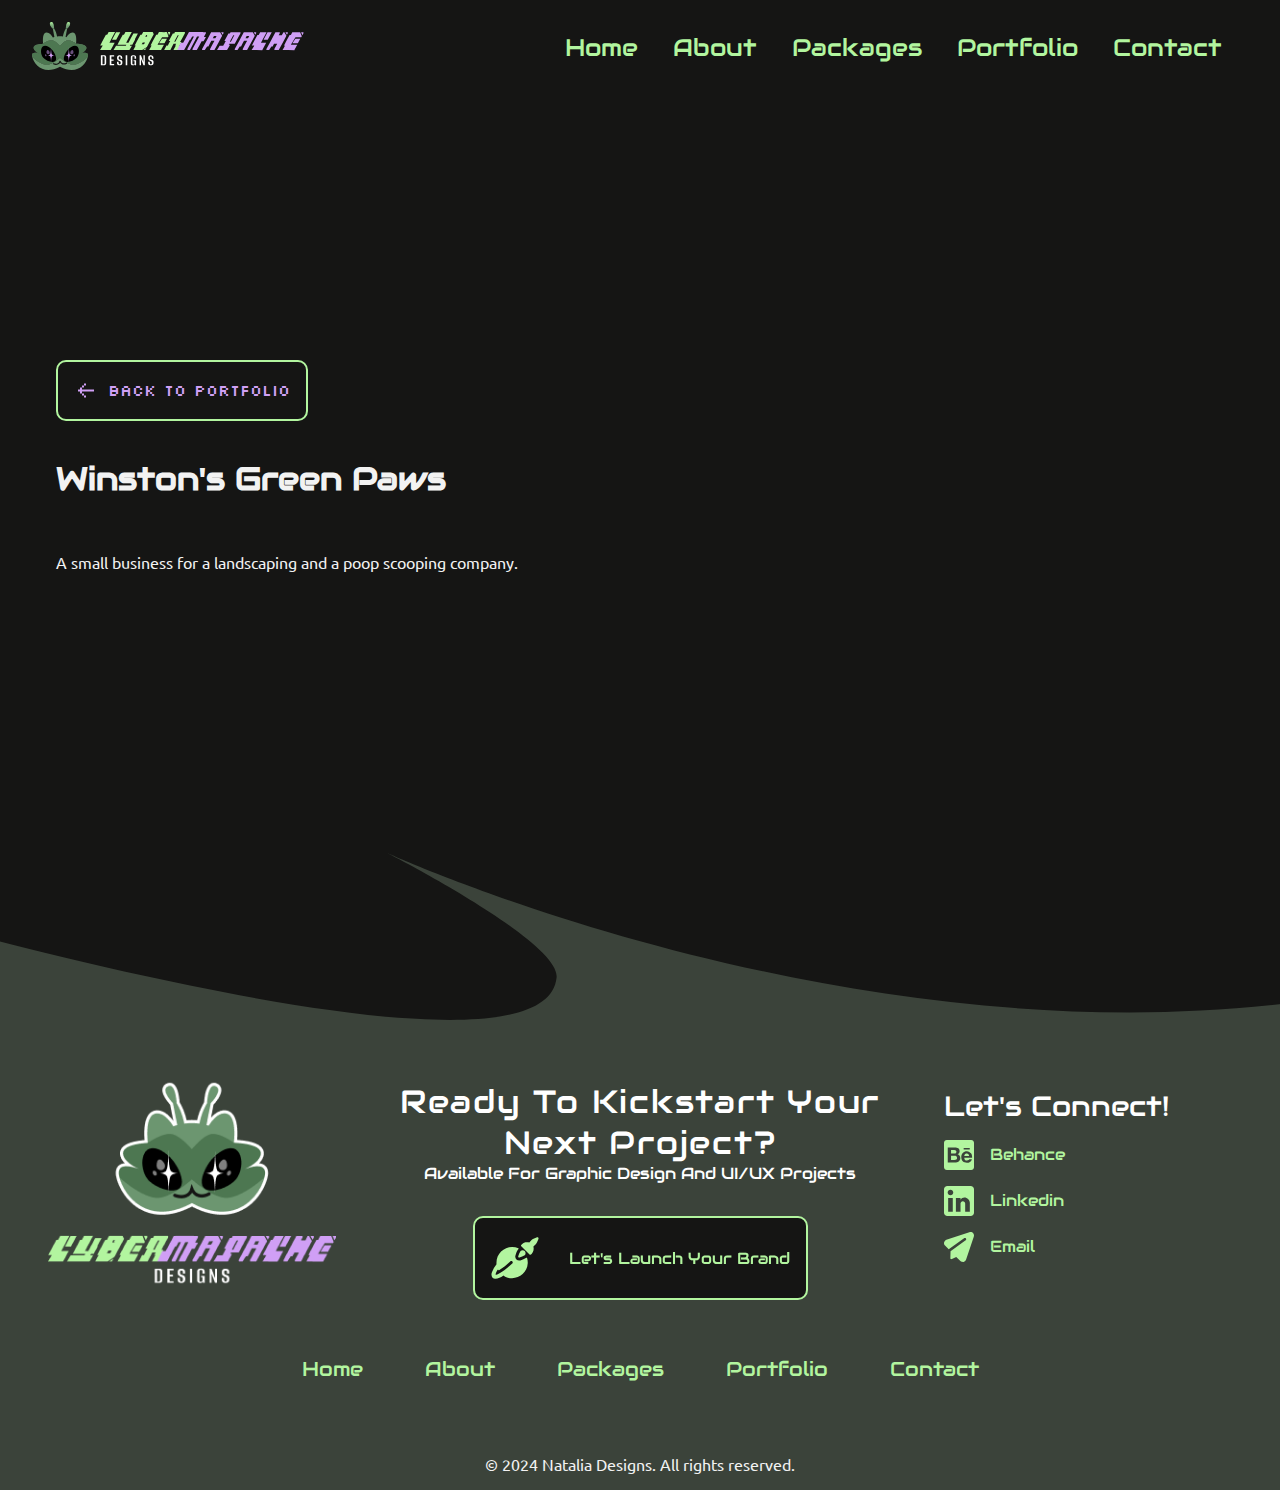
<file: portfolio/winstons-green-paws/index.html>
<!DOCTYPE html>
<html lang="en">
<head>
    <meta charset="UTF-8">
    <meta name="viewport" content="width=device-width, initial-scale=1.0">
    <title>Winston's Green Paws - Portfolio | Natalia Martinez</title>
    <meta name="description" content="Portfolio project: Winston's Green Paws - A small business for landscaping and poop scooping services.">
    <link rel="stylesheet" href="../../styles.css">
</head>
<body>
    <header>
        <nav aria-label="Main navigation">
            <a href="../../index.html">
                <img class="nav-logo" src="../../assets/cyberm-logo-long.svg" alt="Cybermapache logo">
            </a>
            <ul>
                <li><a href="../../index.html#home">Home</a></li>
                <li><a href="../../index.html#about">About</a></li>
                <li><a href="../../index.html#packages">Packages</a></li>
                <li><a href="../../index.html#portfolio">Portfolio</a></li>
                <li><a href="../../index.html#footer">Contact</a></li>
            </ul>
        </nav>
    </header>

    <main id="main">
        <section id="project-detail">
            <a href="../../index.html#portfolio" class="back-link"> <svg xmlns="http://www.w3.org/2000/svg" width="41" height="41" viewBox="0 0 41 41" fill="none">
  <path d="M34.1667 18.7917V22.2083H13.6667V25.625H10.25V22.2083H6.83333V18.7917H10.25V15.375H13.6667V18.7917H34.1667ZM17.0833 11.9583H13.6667V15.375H17.0833V11.9583ZM17.0833 11.9583H20.5V8.54166H17.0833V11.9583ZM17.0833 29.0417H13.6667V25.625H17.0833V29.0417ZM17.0833 29.0417H20.5V32.4583H17.0833V29.0417Z" fill="#D09FF5"/>
</svg> Back to Portfolio</a>
            <h1>Winston's Green Paws</h1>
            <p>A small business for a landscaping and a poop scooping company.</p>
            <!-- Add your project details here -->
        </section>
    </main>

    <footer id="footer">
      <svg xmlns="http://www.w3.org/2000/svg" width="1920" height="212" viewBox="0 0 1920 212" fill="none">
  <path d="M707.235 0C707.235 0 1385.6 310.582 1920 64.8335V212H0V159.333C269.876 140.847 353.896 159.854 140.537 39.5C140.537 39.5 863.444 256 876.588 124.5C880.219 88.1715 707.235 0 707.235 0Z" fill="#3B433A"/>
</svg>
      <div class="footer-content">
        <div class="foot-main">
          <img src="../../assets/square-logo.png">
          <div class="cta-footer">
            <p><strong>Ready to kickstart your next project?</strong> <br>
            Available for graphic design and UI/UX projects</p>
             <a
          class="cta-btn"
          href="#contact"
          aria-label="Contact Natalia to start a project">
<svg xmlns="http://www.w3.org/2000/svg" width="48" height="48" viewBox="0 0 48 48" fill="none">
  <path d="M29.372 26.3839C26.504 27.2959 23.724 24.7639 24.366 21.8239C24.3927 21.6999 24.426 21.5779 24.466 21.4579C26.048 16.4739 27.066 15.4779 27.494 15.0479C27.5495 14.9882 27.5907 14.9167 27.6146 14.8388C27.6385 14.7608 27.6445 14.6785 27.632 14.5979C27.6225 14.5253 27.5964 14.4558 27.5559 14.3948C27.5153 14.3338 27.4613 14.2829 27.398 14.2459C25.427 13.3513 23.2886 12.885 21.124 12.8779C16.9771 12.8785 13.0001 14.5259 10.0676 17.4581C7.13506 20.3902 5.48709 24.367 5.48603 28.5139C5.4573 29.0669 5.4573 29.621 5.48603 30.1739C5.49032 30.245 5.48052 30.3162 5.45718 30.3835C5.43384 30.4508 5.39742 30.5128 5.35003 30.5659C3.55346 32.8562 2.10453 35.3989 1.05003 38.1119C0.602306 38.9942 0.412476 39.9848 0.502334 40.97C0.592192 41.9553 0.958095 42.8952 1.55803 43.6819C2.29203 44.3819 3.27803 44.7559 4.29403 44.7179C7.11706 44.3939 9.80966 43.3506 12.114 41.6879C12.19 41.6408 12.2776 41.6158 12.367 41.6158C12.4564 41.6158 12.5441 41.6408 12.62 41.6879C22.722 48.2339 36.12 41.3879 36.74 29.3679C36.7534 29.0839 36.76 28.7993 36.76 28.5139C36.7529 26.9919 36.5287 25.4786 36.094 24.0199C36.0691 23.9441 36.0258 23.8757 35.9678 23.8209C35.9098 23.7661 35.8391 23.7266 35.762 23.7059C35.6963 23.6691 35.6223 23.6498 35.547 23.6498C35.4717 23.6498 35.3977 23.6691 35.332 23.7059C33.4856 24.8826 31.4779 25.7847 29.372 26.3839ZM19.266 27.4399C19.5229 27.1953 19.8598 27.0521 20.2141 27.0369C20.5685 27.0217 20.9164 27.1355 21.1933 27.3572C21.4702 27.5789 21.6573 27.8935 21.72 28.2426C21.7826 28.5918 21.7166 28.9518 21.534 29.2559C13.872 36.5079 7.67403 40.1639 5.19403 40.7499C5.11261 40.7746 5.02604 40.7767 4.94353 40.756C4.86102 40.7353 4.78568 40.6926 4.72553 40.6324C4.66538 40.5723 4.62269 40.4969 4.60199 40.4144C4.5813 40.3319 4.58338 40.2453 4.60803 40.1639C4.84232 39.2664 5.18342 38.4002 5.62403 37.5839C5.87803 37.0939 6.17003 36.5479 6.52403 35.9419C6.57253 35.8753 6.63738 35.8222 6.71235 35.7879C6.78731 35.7535 6.86986 35.7391 6.95203 35.7459C7.03752 35.7458 7.12136 35.7695 7.19413 35.8144C7.26691 35.8592 7.32574 35.9235 7.36403 35.9999C7.39251 36.058 7.43344 36.1091 7.48391 36.1495C7.53438 36.19 7.59315 36.2188 7.65603 36.2339C7.78669 36.2739 7.91736 36.2739 8.04803 36.2339C12.0697 33.681 15.8261 30.7352 19.266 27.4399Z" fill="#B2F59F"/>
  <path d="M34.57 19.1919C34.5621 18.416 34.2539 17.6734 33.71 17.1199C33.1485 16.5936 32.4077 16.3008 31.638 16.3008C30.8684 16.3008 30.1276 16.5936 29.566 17.1199C28.55 18.7479 27.766 20.5099 27.24 22.3579C27.1882 22.5314 27.1845 22.7157 27.2293 22.8911C27.274 23.0665 27.3655 23.2265 27.494 23.3539C27.6207 23.4777 27.7785 23.5647 27.9507 23.606C28.1229 23.6472 28.3031 23.6409 28.472 23.5879C30.3202 23.0745 32.085 22.2979 33.712 21.2819C34.258 20.7219 34.564 19.9739 34.57 19.1919ZM45.554 3.47594L42.506 4.78594C41.79 5.10994 41.13 5.54594 40.552 6.07594L38.284 8.38194C37.0042 8.04929 35.6616 8.04153 34.3781 8.35936C33.0945 8.67719 31.9107 9.31055 30.934 10.2019L30.25 10.8839C30.0704 11.0703 29.97 11.3191 29.97 11.5779C29.97 11.8368 30.0704 12.0856 30.25 12.2719L38.538 20.5599C38.724 20.7459 38.978 20.8519 39.242 20.8519C39.3697 20.8512 39.496 20.825 39.6134 20.7749C39.7309 20.7247 39.8372 20.6517 39.926 20.5599L40.61 19.8759C41.5073 18.907 42.1446 17.7267 42.4625 16.445C42.7804 15.1632 42.7686 13.8219 42.428 12.5459L44.772 10.1999C45.3054 9.6267 45.7357 8.96565 46.044 8.24594L47.352 5.19594C47.4902 4.94537 47.5459 4.65758 47.5111 4.37355C47.4762 4.08951 47.3527 3.8237 47.158 3.61394C46.9402 3.42318 46.6671 3.30693 46.3786 3.28211C46.0901 3.25729 45.8012 3.32519 45.554 3.47594Z" fill="#B2F59F"/>
</svg>
          Let's Launch Your Brand
        </a>
            

          </div>        
          
          <div class="social-links">
          <p>Let's Connect!</p>
          <ul>
            <li> <svg xmlns="http://www.w3.org/2000/svg" width="30" height="30" viewBox="0 0 30 30" fill="none">
  <g clip-path="url(#clip0_134_774)">
    <path d="M11.8425 13.1419C12.2231 12.8663 12.405 12.4088 12.405 11.7769C12.4181 11.4792 12.3555 11.1832 12.2231 10.9163C12.1058 10.6978 11.929 10.5171 11.7131 10.395C11.4895 10.2618 11.2426 10.1721 10.9856 10.1306C10.7056 10.0782 10.4212 10.0524 10.1363 10.0538H7.04813V13.5581H10.3875C10.975 13.5631 11.4613 13.4244 11.8425 13.1419ZM12.3638 16.3069C11.9313 15.9794 11.3569 15.8156 10.6406 15.8156H7.04813V19.9463H10.5694C10.8956 19.9463 11.2044 19.915 11.4956 19.8525C11.9325 19.7588 12.0525 19.6875 12.2756 19.5356C12.5006 19.3894 12.68 19.19 12.8138 18.9375C13.0144 18.5588 13.0125 18.3581 13.0125 17.9644C13.0125 17.1931 12.7975 16.6406 12.3638 16.3069Z" fill="#B2F59F"/>
    <path d="M27.1875 0H2.8125C1.26562 0 0 1.26562 0 2.8125V27.1875C0 28.7344 1.26562 30 2.8125 30H27.1875C28.7344 30 30 28.7344 30 27.1875V2.8125C30 1.26562 28.7344 0 27.1875 0ZM19.665 7.89188H25.7419V9.375H19.665V7.89188ZM15.8681 20.1094C15.5865 20.6495 15.181 21.1153 14.685 21.4688C14.1683 21.8289 13.5909 22.0931 12.9806 22.2488C12.342 22.4184 11.6838 22.5028 11.0231 22.5H3.75187V7.50562H10.8188C11.5312 7.50562 12.1838 7.56813 12.7762 7.69313C13.3625 7.81813 13.8663 8.025 14.2875 8.31375C14.705 8.60125 15.0312 8.98188 15.2663 9.45563C15.495 9.92438 15.6112 10.5169 15.6112 11.2144C15.6112 11.9694 15.4394 12.5981 15.0956 13.1006C14.58 13.8544 14.2463 14.0138 13.5656 14.3363C14.4919 14.6006 15.1706 15.0694 15.6225 15.7313C16.0775 16.3988 16.3044 17.2013 16.3031 18.1388C16.3081 18.9062 16.1637 19.5625 15.87 20.1075L15.8681 20.1094ZM28.1081 17.79H20.2744C20.2744 18.645 20.5669 19.4606 21.0131 19.8994C21.4594 20.3344 22.1019 20.5531 22.9406 20.5556C23.5419 20.5556 24.0613 20.4031 24.4988 20.0981C24.9312 19.7931 25.1969 19.4731 25.2956 19.1381H27.9206C27.5019 20.4444 26.8575 21.3781 25.9875 21.9394C25.1269 22.5019 24.0713 22.7831 22.8469 22.7831C21.9931 22.7819 21.2219 22.645 20.5331 22.3725C19.8714 22.1159 19.2738 21.7178 18.7819 21.2063C18.2991 20.6807 17.9245 20.0652 17.6794 19.395C17.4147 18.6525 17.282 17.8695 17.2875 17.0812C17.2875 16.2687 17.4206 15.5106 17.6869 14.8069C17.9375 14.1312 18.3235 13.5139 18.8214 12.9928C19.3192 12.4718 19.9183 12.058 20.5819 11.7769C21.2973 11.4762 22.0672 11.3268 22.8431 11.3381C23.7631 11.3369 24.5675 11.5163 25.2563 11.8763C25.9412 12.2338 26.5056 12.7144 26.9494 13.3181C27.615 14.2238 27.705 14.6081 27.9037 15.3806C28.095 16.1419 28.1631 16.9462 28.1081 17.79Z" fill="#B2F59F"/>
    <path d="M22.7513 13.5883C22.275 13.5883 21.8806 13.6702 21.5681 13.8339C21.0994 14.0796 21.0056 14.1977 20.8125 14.4321C20.6267 14.6566 20.4906 14.918 20.4131 15.1989C20.341 15.4311 20.2957 15.6708 20.2781 15.9133H25.1306C25.0613 15.1521 24.7969 14.5896 24.4444 14.1958C24.0806 13.7964 23.4844 13.5864 22.7513 13.5864V13.5883Z" fill="#B2F59F"/>
  </g>
  <defs>
    <clipPath id="clip0_134_774">
      <rect width="30" height="30" fill="white"/>
    </clipPath>
  </defs>
</svg>Behance</li>
            <li> <svg xmlns="http://www.w3.org/2000/svg" width="30" height="30" viewBox="0 0 30 30" fill="none">
  <g clip-path="url(#clip0_134_778)">
    <path d="M26.6667 0C27.5507 0 28.3986 0.351189 29.0237 0.976311C29.6488 1.60143 30 2.44928 30 3.33333V26.6667C30 27.5507 29.6488 28.3986 29.0237 29.0237C28.3986 29.6488 27.5507 30 26.6667 30H3.33333C2.44928 30 1.60143 29.6488 0.976311 29.0237C0.351189 28.3986 0 27.5507 0 26.6667V3.33333C0 2.44928 0.351189 1.60143 0.976311 0.976311C1.60143 0.351189 2.44928 0 3.33333 0H26.6667ZM25.8333 25.8333V17C25.8333 15.559 25.2609 14.177 24.2419 13.1581C23.223 12.1391 21.841 11.5667 20.4 11.5667C18.9833 11.5667 17.3333 12.4333 16.5333 13.7333V11.8833H11.8833V25.8333H16.5333V17.6167C16.5333 16.3333 17.5667 15.2833 18.85 15.2833C19.4688 15.2833 20.0623 15.5292 20.4999 15.9668C20.9375 16.4043 21.1833 16.9978 21.1833 17.6167V25.8333H25.8333ZM6.46667 9.26667C7.20927 9.26667 7.92146 8.97167 8.44657 8.44657C8.97167 7.92146 9.26667 7.20927 9.26667 6.46667C9.26667 4.91667 8.01667 3.65 6.46667 3.65C5.71964 3.65 5.00321 3.94675 4.47498 4.47498C3.94675 5.00321 3.65 5.71964 3.65 6.46667C3.65 8.01667 4.91667 9.26667 6.46667 9.26667ZM8.78333 25.8333V11.8833H4.16667V25.8333H8.78333Z" fill="#B2F59F"/>
  </g>
  <defs>
    <clipPath id="clip0_134_778">
      <rect width="30" height="30" fill="white"/>
    </clipPath>
  </defs>
</svg> Linkedin</li>
            <li> <svg xmlns="http://www.w3.org/2000/svg" width="30" height="30" viewBox="0 0 30 30" fill="none">
  <g clip-path="url(#clip0_134_784)">
    <path fill-rule="evenodd" clip-rule="evenodd" d="M25.3307 0.209793C25.9517 -0.016471 26.6243 -0.0607855 27.2695 0.082058C27.9148 0.224902 28.5059 0.548967 28.9733 1.01617C29.4407 1.48337 29.7651 2.07429 29.9082 2.71948C30.0514 3.36467 30.0074 4.03731 29.7814 4.65836L22.1229 27.6126C21.9365 28.1767 21.6086 28.6835 21.1704 29.0846C20.7321 29.4857 20.1983 29.7676 19.62 29.9034C19.043 30.0437 18.4395 30.0317 17.8686 29.8687C17.2976 29.7057 16.7788 29.3972 16.3629 28.9734L12.2529 24.8827L7.93715 27.1155C7.77171 27.2013 7.58676 27.2424 7.40056 27.2349C7.21436 27.2274 7.03335 27.1714 6.87539 27.0725C6.71744 26.9736 6.58801 26.8353 6.49988 26.6711C6.41175 26.5069 6.36797 26.3225 6.37286 26.1362L6.55072 19.3134L21.6471 8.34836C21.7895 8.24495 21.9102 8.1145 22.0021 7.96446C22.0941 7.81443 22.1556 7.64775 22.1832 7.47394C22.2108 7.30013 22.2038 7.12259 22.1628 6.95146C22.1217 6.78033 22.0473 6.61897 21.9439 6.47658C21.8405 6.33419 21.7101 6.21356 21.56 6.12159C21.41 6.02961 21.2433 5.96809 21.0695 5.94053C20.8957 5.91297 20.7182 5.91991 20.547 5.96097C20.3759 6.00202 20.2145 6.07638 20.0721 6.17979L4.72072 17.3312L1.01357 13.6241C0.614045 13.2244 0.31949 12.7322 0.156116 12.1913C-0.00725775 11.6503 -0.0343859 11.0773 0.0771454 10.5234C0.189097 9.91796 0.460043 9.35321 0.862204 8.88704C1.26436 8.42086 1.78327 8.07003 2.36572 7.87051H2.37429L25.3307 0.209793Z" fill="#B2F59F"/>
  </g>
  <defs>
    <clipPath id="clip0_134_784">
      <rect width="30" height="30" fill="white"/>
    </clipPath>
  </defs>
</svg> Email</li>
          </ul>
        </div>
        </div>
        <div class="footer-nav">
        <ul>
          <li><a href="#home">Home</a></li>
          <li><a href="#about">About</a></li>
          <li><a href="#packages">Packages</a></li>
          <li><a href="#portfolio">Portfolio</a></li>
          <li><a href="#contact">Contact</a></li>
        </ul>
        </div>
        <p>© 2024 Natalia Designs. All rights reserved.</p>

        </div>
    </footer>
</body>
</html>
</file>
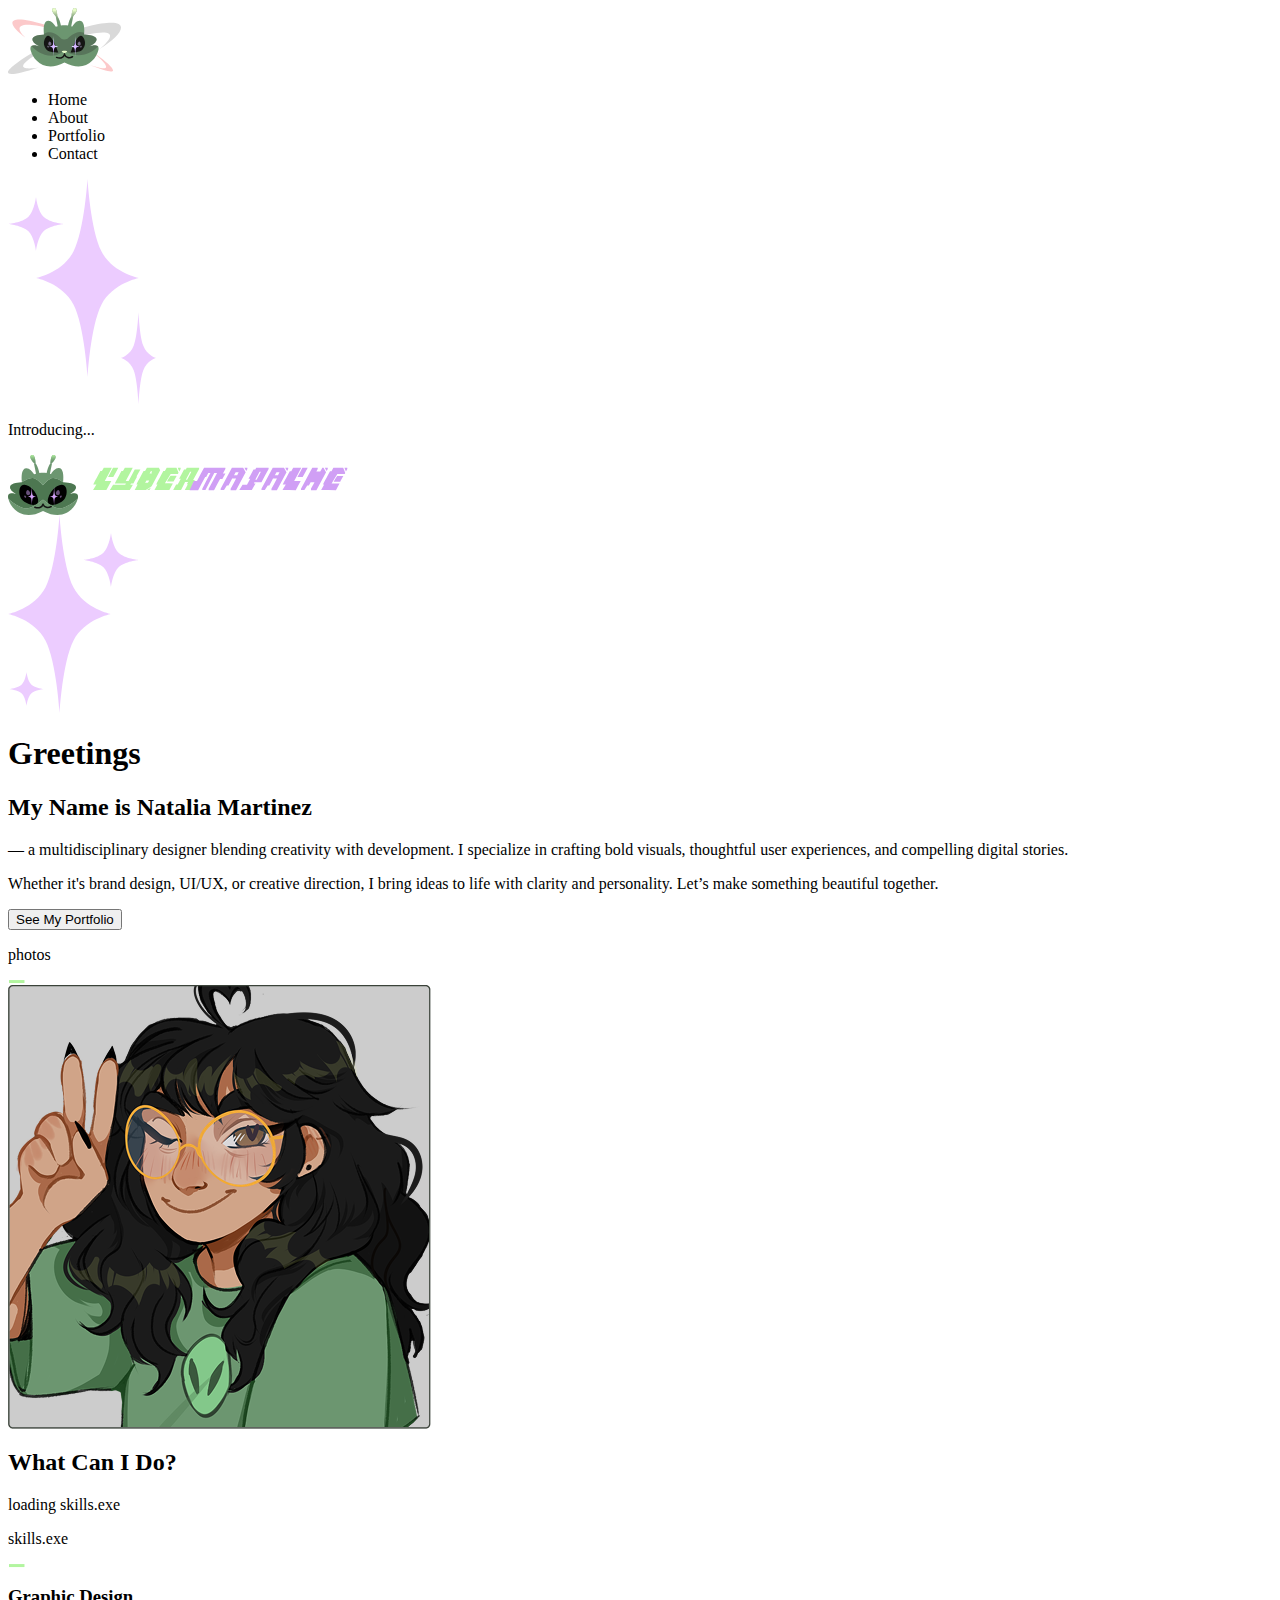
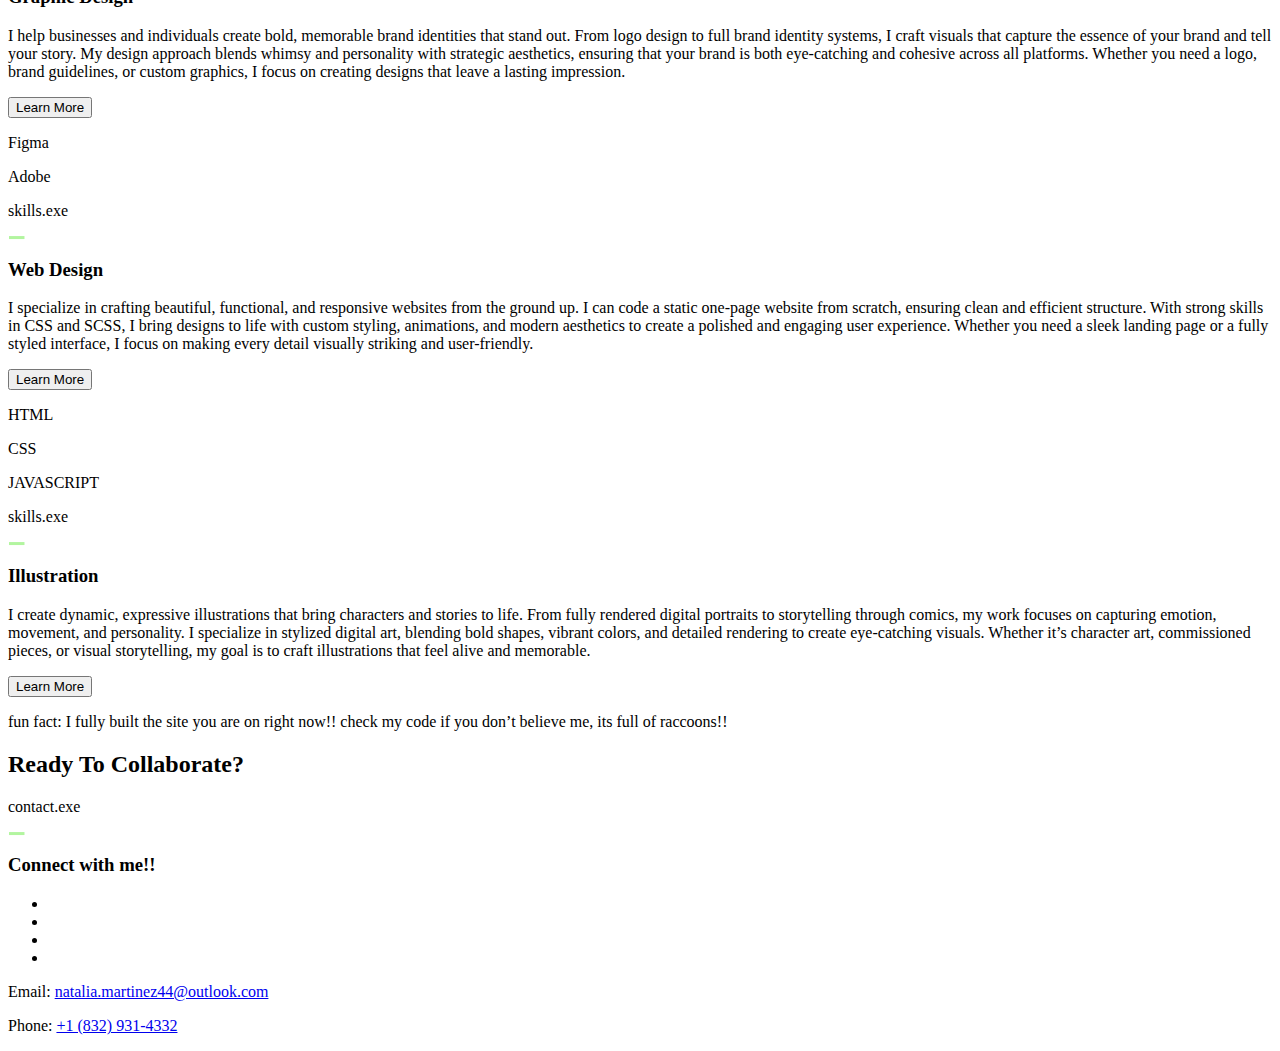
<file: old-index.html>
<body>
    <nav>
        <img src="assets/cyberm-logo-icon.svg">
        <ul>
            <a>
                <li>
                    Home
                </li>
            </a>
            <a>
                <li>
                    About
                </li>
            </a>
            <a>
                <li>
                    Portfolio
                </li>
            </a>
            <a>
                <li>
                    Contact
                </li>
            </a>
        </ul>
    </nav>
    <div class="hero">
        <img src="assets/sparkle2.svg">
        <div class="hero-banner">
            <p>Introducing...</p>
            <img src="assets/cyberm-logo-long.svg">
        </div><img src="assets/sparkle1.svg">
    </div>
    <div class="hero-container">
        <div class="hero-wrapper">
            <div class="hero-content">
                <h1>Greetings</h1>
                <div class="intro-content">
                    <h2>My Name is Natalia Martinez</h2>
                    <p>— a multidisciplinary designer blending creativity with development. I specialize in crafting
                        bold
                        visuals,
                        thoughtful user experiences, and compelling digital stories. </p>

                    <p>
                        Whether it's brand design, UI/UX, or creative direction, I bring ideas to life with clarity and
                        personality.
                        Let’s make something beautiful together.</p>
                </div>
                <button>See My Portfolio</button>
            </div>
            <div class="photos-window">
                <div class="window-header">
                    <div class="window-icons">
                        <iconify-icon icon="pixelarticons:image-frame"></iconify-icon>
                        <p class="window-title">photos</p>
                    </div>
                    <div class="window-nav">
                        <div class="window-box"><img src="assets/minimize-icon.svg"></div>
                        <div class="window-box"><iconify-icon icon="pixelarticons:frame"></iconify-icon></div>
                        <div class="window-box"><iconify-icon icon="pixelarticons:close"></iconify-icon></div>
                    </div>
                </div>

                <div class="small-gallery">
                    
                    <div class="arrow-btn"><iconify-icon icon="pixelarticons:arrow-left"></iconify-icon></div>
                    <div class="photo-window-content">
                        <div class="image"><img src="assets/portfolio-portrait 1.png"></div>
                    </div>
                    <div class="arrow-btn"><iconify-icon icon="pixelarticons:arrow-right"></iconify-icon></div>
                </div>

                <div class="photo-tools">
                    <div class="tools-btn"><iconify-icon icon="pixelarticons:crop"></iconify-icon></div>
                    <div class="tools-btn"><iconify-icon icon="pixelarticons:trash"></iconify-icon></div>


                    <div class="tools-btn"><iconify-icon icon="pixelarticons:check"></iconify-icon></div>
                    <div class="tools-btn"><iconify-icon icon="pixelarticons:reload"></iconify-icon></div>
                </div>
            </div>
        </div>
    </div>

    <div class="skills">
        <h2>What Can I Do?</h2>
        <p>loading skills.exe</p>

        <div class="skills-window">
            <div class="skills-header">
                <iconify-icon icon="pixelarticons:lightbulb-on"></iconify-icon>
                <p class="window-title">skills.exe</p>
                <div class="window-box"><img src="assets/minimize-icon.svg"></div>
                <div class="window-box"><iconify-icon icon="pixelarticons:frame"></iconify-icon></div>
                <div class="window-box"><iconify-icon icon="pixelarticons:close"></iconify-icon></div>
            </div>
            <h3 class="skills-title">Graphic Design</h3>
            <p class="skills-content">I help businesses and individuals create bold, memorable brand identities that
                stand out. From logo design to full brand identity systems, I craft visuals that capture the essence of
                your brand and tell your story. My design approach blends whimsy and personality with strategic
                aesthetics, ensuring that your brand is both eye-catching and cohesive across all platforms. Whether you
                need a logo, brand guidelines, or custom graphics, I focus on creating designs that leave a lasting
                impression.
            </p>

            <button class="learn-more">Learn More</button>
        </div>

        <div class="skills-icon">
            <iconify-icon icon="solar:figma-bold-duotone"></iconify-icon>
            <p>Figma</p>
        </div>
        <div class="skills-icon">
            <iconify-icon icon="ic:round-adobe"></iconify-icon>
            <p>Adobe</p>
        </div>


        <div class="skills-window">
            <div class="skills-header">
                <iconify-icon icon="pixelarticons:lightbulb-on"></iconify-icon>
                <p class="window-title">skills.exe</p>
                <div class="window-box"><img src="assets/minimize-icon.svg"></div>
                <div class="window-box"><iconify-icon icon="pixelarticons:frame"></iconify-icon></div>
                <div class="window-box"><iconify-icon icon="pixelarticons:close"></iconify-icon></div>
            </div>
            <h3 class="skills-title">Web Design</h3>
            <p class="skills-content">I specialize in crafting beautiful, functional, and responsive websites from the
                ground up. I can code a static one-page website from scratch, ensuring clean and efficient structure.
                With strong skills in CSS and SCSS, I bring designs to life with custom styling, animations, and modern
                aesthetics to create a polished and engaging user experience. Whether you need a sleek landing page or a
                fully styled interface, I focus on making every detail visually striking and user-friendly.</p>

            <button class="learn-more">Learn More</button>
        </div>

        <div class="skills-icon">
            <iconify-icon icon="mingcute:code-fill"></iconify-icon>
            <p>HTML</p>
        </div>
        <div class="skills-icon">
            <iconify-icon icon="fluent:style-guide-24-filled"></iconify-icon>
            <p>CSS</p>
        </div>
        <div class="skills-icon">
            <iconify-icon icon="ph:file-js-bold"></iconify-icon>
            <p>JAVASCRIPT</p>
        </div>

        <div class="skills-window">
            <div class="skills-header">
                <iconify-icon icon="pixelarticons:lightbulb-on"></iconify-icon>
                <p class="window-title">skills.exe</p>
                <div class="window-box"><img src="assets/minimize-icon.svg"></div>
                <div class="window-box"><iconify-icon icon="pixelarticons:frame"></iconify-icon></div>
                <div class="window-box"><iconify-icon icon="pixelarticons:close"></iconify-icon></div>
            </div>
            <h3 class="skills-title">Illustration</h3>
            <p class="skills-content">I create dynamic, expressive illustrations that bring characters and stories to
                life. From fully rendered digital portraits to storytelling through comics, my work focuses on capturing
                emotion, movement, and personality. I specialize in stylized digital art, blending bold shapes, vibrant
                colors, and detailed rendering to create eye-catching visuals. Whether it’s character art, commissioned
                pieces, or visual storytelling, my goal is to craft illustrations that feel alive and memorable.</p>
            <button class="learn-more">Learn More</button>
        </div>

        <div class="fun-fact">
            <div><iconify-icon icon="pixel:book-heart-solid"></iconify-icon></div>
            <p>fun fact: I fully built the site you are on right now!! check my code if you don’t believe me, its full
                of raccoons!!</p>
        </div>

        <h2>Ready To Collaborate?</h2>

        <div class="contact-window">
            <div class="contact-header">
                <iconify-icon icon="pixelarticons:mail"></iconify-icon>
                <p class="window-title">contact.exe</p>
                <div class="window-box"><img src="assets/minimize-icon.svg"></div>
                <div class="window-box"><iconify-icon icon="pixelarticons:frame"></iconify-icon></div>
                <div class="window-box"><iconify-icon icon="pixelarticons:close"></iconify-icon></div>
            </div>

            <h3>Connect with me!!</h3>
            <ul class="social-icons">
                <li><a href=""><iconify-icon icon="pixel:instagram"></iconify-icon></a></li>
                <li><a href=""><iconify-icon icon="pixel:linkedin"></iconify-icon></a></li>
                <li><a href=""><iconify-icon icon="pixelarticons:mail-unread"></iconify-icon></a></li>
                <li><a href=""><iconify-icon icon="pixel:phone-ringing-high-solid"></iconify-icon></a></li>
            </ul>
            <p>Email: <a href="mailto:natalia.martinez44@outlook.com">natalia.martinez44@outlook.com</a></p>
            <p>Phone: <a href="tel:+18329314332">+1 (832) 931-4332</a></p>
        </div>

</body>
</file>
<file: styles.css>
@import url("https://fonts.googleapis.com/css2?family=Audiowide&family=Ubuntu:ital,wght@0,300;0,400;0,500;0,700;1,300;1,400;1,500;1,700&display=swap");
@import url('https://fonts.googleapis.com/css2?family=Silkscreen:wght@400;700&display=swap');
:root {
  --black: #151514;
  --white: #f2f2f2;
  --neon-green: #b2f59f;
  --dark-green: #3b433a;
  --bright-purple: #d09ff5;
  --green: #6c9670;
  --dark-gray: #323232;
  --pink: #fcc9ca;
}

html {
  scroll-behavior: smooth;
}

* {
  color: var(--white);
  font-family: "Ubuntu", sans-serif;
  scrollbar-width: none;
}

section {
  margin: 4rem auto; /* top/bottom margin */
  padding: 2rem 1rem; /* inner spacing */
  max-width: 1200px; /* controls centering width */
  width: 100%;
  box-sizing: border-box;
}

.skip-link {
  padding: 2rem;
}

h1,
h2 {
  font-family: "Audiowide", cursive;
}
h3,
h4,
h5,
h6 {
  font-family: "Ubuntu", sans-serif;
}

body {
  background-color: var(--black);
  overflow-x: hidden;
  margin: 0;
}

header {
  position: sticky;
  top: 0;
  z-index: 100;
  background-color: var(--black);
}

nav {
  font-family: "Audiowide", cursive;
  color: var(--mint);
  padding: 0 2rem;
  height: 95px;
  width: 100%;
  align-items: center;
  display: flex;
  flex-direction: row;
  justify-content: space-between;
  transition: height 200ms ease, padding 200ms ease;

  ul {
    padding: 0 5rem;
    gap: 15px;
    display: flex;
    flex-direction: row;
    align-items: center;
    list-style: none;

    a {
      color: var(--neonGreen, #b2f59f);
      text-align: center;
      font-family: Audiowide;
      font-size: 1.5rem;
      font-style: normal;
      font-weight: 400;
      line-height: normal;
      text-transform: capitalize;
      list-style: none;
      text-decoration: none;
      padding: 10px;
      display: inline-block;
      border-radius: 8px;
      transition: background-color 200ms ease, color 200ms ease;
    }

    a:hover {
      background-color: var(--dark-green, #3b433a);
      color: var(--white);
    }
  }
}

.nav-logo {
    margin: 1rem;
    height: 3rem;
    width: auto;
    margin: 0;

}
nav.scrolled {
  height: 60px;
  padding: 0 1.5rem;
}

nav.scrolled ul {
  padding: 0 3rem !important;
}

nav.scrolled ul a {
  font-size: 1rem;
  padding: 6px 10px;
}

.hero {
  display: flex;
  padding: 6rem;
  justify-content: space-between;
  align-items: center;
  align-self: stretch;
  flex-direction: column;
  text-align: center;
  background-image: url(assets/edited-photo2.png);
  /* background-size: cover; */

  max-width: 90% !important;
  border-radius: 50px;
  box-sizing: border-box;
  /* use dynamic viewport height to account for mobile chrome */
  min-height: 70dvh;

  h1 {
    color: var(--neon-green);
    font-size: 3rem;
    margin: 0;
  }
  p {
    color: var(--white);
    font-size: 1rem;
  }
}

.cta-heading {
  color: var(--bright-purple);
  font-family: Audiowide, cursive;
  font-size: 2.5rem;
  font-style: normal;
  font-weight: 400;
  text-align: center;
}

.cta-btn {
  background-color: #151514;
  display: flex;
  padding: 2.125rem 2.6875rem;
  justify-content: center;
  align-items: center;
  gap: 1.875rem;
  color: var(--neonGreen, #b2f59f);
  text-align: center;
  font-family: Audiowide;
  font-size: 2.1875rem;
  font-style: normal;
  font-weight: 400;
  line-height: normal;
  text-transform: capitalize;
  border: var(--neon-green) 2px solid;
  border-radius: 0.625rem;
  text-decoration: none;

  /* smooth transitions + better rendering */
  transition: transform 220ms cubic-bezier(0.2, 0.9, 0.3, 1),
    background-color 220ms ease, color 220ms ease, box-shadow 220ms ease;
  transform-origin: center;
  will-change: transform, box-shadow;
}

/* existing hover fallback */
.cta-btn:hover {
  background: var(--neon-green);
  color: var(--black);
  cursor: pointer;
}

.cta-btn:hover svg path {
  fill: var(--black);
}

/* animated lift + glow on hover/focus */
.cta-btn:hover,
.cta-btn:focus,
.cta-btn:focus-visible {
  transform: translateY(-6px) scale(1.03);
  box-shadow: 0 12px 30px rgba(178, 245, 159, 0.16);
  animation: cta-glow 1.2s ease-in-out infinite alternate;
  outline: none;
}

/* accessible keyboard focus */
.cta-btn:focus-visible {
  outline: 3px solid var(--bright-purple, #d09ff5);
  outline-offset: 6px;
  border-radius: 0.5rem;
}

/* gentle alternating glow */
@keyframes cta-glow {
  from {
    box-shadow: 0 8px 20px rgba(178, 245, 159, 0.1),
      inset 0 0 0 rgba(0, 0, 0, 0);
  }
  to {
    box-shadow: 0 18px 40px rgba(208, 159, 245, 0.14),
      inset 0 0 8px rgba(178, 245, 159, 0.02);
  }
}

.section-heading {
  color: var(--bright-purple);
  font-family: Audiowide, cursive;
  font-size: 3rem;
  font-style: normal;
  font-weight: 400;
  line-height: normal;
  margin: 0;
  letter-spacing: 0.17188rem;
  text-transform: uppercase;
  width: 100%;
}

.resume {
  display: flex;
  width: 100%;
  box-sizing: border-box;
  flex-direction: column;
  justify-content: center;
  align-items: flex-start;

  .resume-content {
    display: flex;
    flex-direction: row;
    align-items: flex-start;
  }

  .exp-edu {
    display: flex;
    flex-direction: column;
    width: 50%;
    gap: 2rem;
  }

  .experience,
  .education {
    display: flex;
    flex-direction: column;
    align-items: flex-start;
    gap: 0.9375rem;
    margin-right: 2rem;
  }

  .job-list {
    display: flex;
    flex-direction: column;
    align-items: flex-start;

    h3 {
      color: var(--white, #f2f2f2);
      font-family: Ubuntu;
      font-size: 1.5rem;
      font-style: normal;
      font-weight: 700;
      line-height: normal;
      letter-spacing: var(--Display-Medium-Tracking, 0);
      text-transform: capitalize;
      margin: 0;
    }

    h4 {
      color: var(--white, #f2f2f2);
      font-family: Ubuntu;
      font-size: 1rem;
      font-style: normal;
      font-weight: 700;
      line-height: normal;
      letter-spacing: var(--Display-Medium-Tracking, 0);
      text-transform: capitalize;
      margin: 0.5rem 0;
    }
    p {
      color: var(--white, #f2f2f2);
      font-family: Ubuntu;
      font-size: 1;
      font-style: normal;
      font-weight: 400;
      line-height: normal;
      letter-spacing: var(--Display-Medium-Tracking, 0);
    }
    p {
      margin: 0;
    }
  }
}
.skills-section {
  display: flex;
  flex-direction: column;
  width: auto;
  align-items: center;
}
.skills {
  display: flex;
  flex-direction: column;
  gap: 1rem;

  justify-content: center; /* center the row of pills */
  padding-top: 1rem;
  min-width: 0;
}

.software {
  display: flex;

  padding: 1.5rem 2rem;
  align-items: center;
  gap: 1rem;
  border-radius: 947.72419rem;
  background: rgba(108, 150, 112, 0.2);
  justify-content: center;

  p {
    color: #fff;
    text-align: center;
    font-family: "Silkscreen", sans-serif;
    font-size: 1.5rem;
    font-style: normal;
    font-weight: 400;
    line-height: normal;
    letter-spacing: 0.09669rem;
    text-transform: uppercase;
    padding: 0;
    margin: 0;
  }
}

.resume img {
  width: 30rem;
  height: auto;
}

.cta-section {
  display: flex;
  padding: 3rem 0;
  flex-direction: column;
  align-items: center;
  gap: 2rem;
  width: 100%;
}

/* Section headings use .section-heading for consistent styling */

.design-packages {
  display: flex;
  flex-direction: column;
  justify-content: center;
  align-items: center;
  gap: 1rem;

  .section-heading {
    text-transform: uppercase;
  }
}

.packages-wrapper {
  display: flex;
  flex-direction: row;
  justify-content: center;
  align-items: flex-start;
  gap: 1rem;
}

ul {
  display: flex;
  flex-direction: column;
  gap: 1rem;
  align-items: flex-start;
  padding: 2rem;
}

.pack-head {
  display: flex;
  flex-direction: row;
  align-items: center;
  gap: 1rem;

  .pack-head-content {
    display: flex;
    flex-direction: column;
    gap: 5px;

    p {
      margin: 0;
    }
  }

  h3 {
    text-transform: uppercase;
    margin: 0;
    font-family: Audiowide;
    font-size: 1.5rem;
    font-style: normal;
    font-weight: 400;
    line-height: normal;
  }
}

.pack-list {
  border: solid 1px var(--white);
  border-radius: 10px;
  padding: 1rem 2rem;

  ul {
    padding: 0 1rem;
  }
}

.portfolio-thumbnails {
  margin-top: 2rem;
  display: flex;
  flex-direction: row;
  flex-wrap: wrap;
  gap: 1.5rem;
  justify-content: center;
  align-items: center;
  width: 100%;
}

.project-words {
  display: flex;
  flex-direction: column;
  justify-content: center;
  align-items: center;
  gap: 0.9375rem;
  align-self: stretch;

  p {
    color: var(--white, #f2f2f2);
    text-align: center;
    font-family: Ubuntu;
    font-size: 1.125rem;
    font-style: normal;
    font-weight: 400;
    line-height: 1.5625rem; /* 138.889% */
    margin: 0;
  }
}

.project-heading {
  color: var(--alienGreen, #6c9670);
  font-family: Audiowide;
  font-size: 2rem;
  font-style: normal;
  font-weight: 400;
  line-height: normal;
  letter-spacing: 0.17188rem;
  margin: 0;
}

.project-card {
  width: 30rem;
  height: auto;
  display: flex;
  flex-direction: column;
  gap: 1rem;
  align-items: center;
  text-align: center;
  padding: 2%;
  justify-content: space-between;
  align-self: stretch;
  text-decoration: none;
  transition: transform 200ms ease;

  img {
    width: 100%;
    height: 15rem;
    display: block;
    border-radius: 10px;
    object-fit: cover;
    transition: transform 250ms cubic-bezier(0.2, 0.9, 0.3, 1);
  }

  .project-heading {
    transition: color 200ms ease;
  }
}

.project-card:hover {
  transform: translateY(-8px);
}

.project-card:hover img {
  transform: scale(1.05);
}

.project-card:hover .project-heading {
  color: var(--bright-purple, #d09ff5);
}

footer {
  display: flex;
  flex-direction: column;
  width: 100%;
  box-sizing: border-box;
  justify-content: center;
  align-items: center;
}

.footer-content {
  display: flex;
  flex-direction: column;
  align-items: center;
  background-color: var(--dark-green);
  /* keep footer content comfortably tall on small viewports */
  min-height: 35dvh;
}

.foot-main {
  display: flex;
  flex-direction: row;
  width: 100%;
  justify-content: space-between;
  align-items: center;
  padding: 0 3rem;
  box-sizing: border-box;
  gap: 2rem;

  img {
    height: auto;
    width: 18rem!important;
  }
}

.social-links {
  width: 18rem!important;

  p {
    color: #fff;
    font-family: Audiowide;
    font-size: 1.75rem;
    font-style: normal;
    font-weight: 400;
    line-height: normal;
    text-transform: capitalize;
    padding: 0;
    margin: 0;

  }

  ul {
    padding: 1rem 0;
    margin: 0;
    width: 18rem;
  }

  li {
    list-style: none;
    display: flex;
    align-items: center;
    gap: 1rem;

    color: var(--neonGreen, #b2f59f);
    font-family: Audiowide;
    font-size: 1rem;
    font-style: normal;
    font-weight: 400;
    line-height: normal;
    text-transform: capitalize;
  }
}

.cta-footer {
  display: flex;
  flex-direction: column;
  justify-content: center;
  align-items: center;
  text-align: center;
  gap: 1rem;
  width: 100%!important; 
  margin: 0 auto;
  
  strong {
    color: #fff;
    text-align: center;
    font-family: Audiowide;
    font-size: 2rem;
    font-style: normal;
    font-weight: 400;
    line-height: normal;
    letter-spacing: 0.10938rem;
  }

  p {
    color: #fff;
    text-align: center;
    font-family: Audiowide;
    font-size: 1rem;
    font-style: normal;
    font-weight: 400;
    line-height: normal;
    text-transform: capitalize;
  }

  .cta-btn {
    padding: 1rem;
    font-size: 1rem;

  }
}

.footer-nav ul {
  display: flex;
justify-content: flex-end;
align-items: center;
gap: 30px;
align-self: stretch;
flex-direction: row;
list-style: none;
text-decoration: none;
li {
text-transform: capitalize;
text-decoration: none;

a {
    color: var(--neonGreen, #B2F59F);
text-align: center;
font-family: Audiowide;
font-size: 20px;
font-style: normal;
font-weight: 400;
line-height: normal;
  text-decoration: none;
  display: inline-block;
  padding: 0.5rem 1rem;
  border-radius: 8px;
  transition: background-color 200ms ease, color 200ms ease;
}

a:hover {
  background-color: #0a0a0a;
  color: var(--bright-purple, #d09ff5);
}

}
}

/* portfolio pages styling */

.back-link {
display: flex;
    padding: .5rem 1rem;
    justify-content: center;
    align-items: center;
    gap: 10px;
    border-radius: 10px;
    border: 2px solid var(--neonGreen, #B2F59F);
    background: var(--black, #151514);
    width: fit-content;
    text-decoration: none;

    color: var(--cuteLavendar, #D09FF5);
text-align: center;
font-family: Silkscreen;
font-size: 1rem;
font-style: normal;
font-weight: 400;
line-height: normal;

svg {
  width: 1.5rem;
align-self: stretch;
aspect-ratio: 1/1;
}

}

.content-wrap {
display: flex;
    flex-direction: column;
    gap: 1rem;
    width: 100%;
    margin: 5rem 0;
    justify-content: center;
    min-height: 60dvh;
    box-sizing: border-box;
    height: auto;
    align-items: center;
}

.project-img {
  width: 80%;
  height: auto;
  border-radius: 10px;
  object-fit: cover;
}

.heading-wrap {
  margin: 0;
  display: flex;
  gap: 1rem;
  flex-direction: column;
  padding-bottom: 1rem;
  justify-content: center;
  align-items: center;

  p {
    margin: 0;
  }
}

.project-exp {
  color: var(--white, #f2f2f2);
  text-align: center;
  font-family: Ubuntu;
  font-size: 1.125rem;
  font-style: normal;
  font-weight: 400;
  line-height: 1.5625rem; /* 138.889% */
  margin: 0;
  padding: 2rem 0;
  width: 80%;
}

/* project detail pages: keep main project area large and centered */
#project-detail,
.project-detail {
  min-height: 70dvh;
  display: flex;
  flex-direction: column;
  justify-content: center;
  gap: 1rem;
}

.project-conclusion {
  padding: 2rem 0;
  display:flex;
  flex-direction: column;
  justify-content: center;
  align-items: center;

  .project-subhead {
    color: var(--bright-purple);
    font-family: Audiowide, cursive;
    font-size: 2rem;
    font-style: normal;
    font-weight: 400;
    line-height: normal;
    margin: 0;
  }
}


/* media queries and mobile starting */

html {
  font-size: 16px; /* default for desktops */
}

@media (max-width: 900px) {
  html {
    font-size: 15px;
  }

  .hero {
    margin: 2rem auto;
    padding: 1rem 2rem;
    gap: 2rem;
    justify-content: center;

    h1 {
      font-size: 2.2rem;
    }

    .cta-btn {
      gap: 1rem;
      padding:  2rem 1rem;
       font-size: 1.5rem;
       
       justify-content: center!important;
        align-items: center!important;
       width: 100%;
    }

  }
}

@media (max-width: 600px) {
  html {
    font-size: 14px;
  }
}

@media (max-width: 400px) {
  html {
    font-size: 13px;
  }
}
</file>
